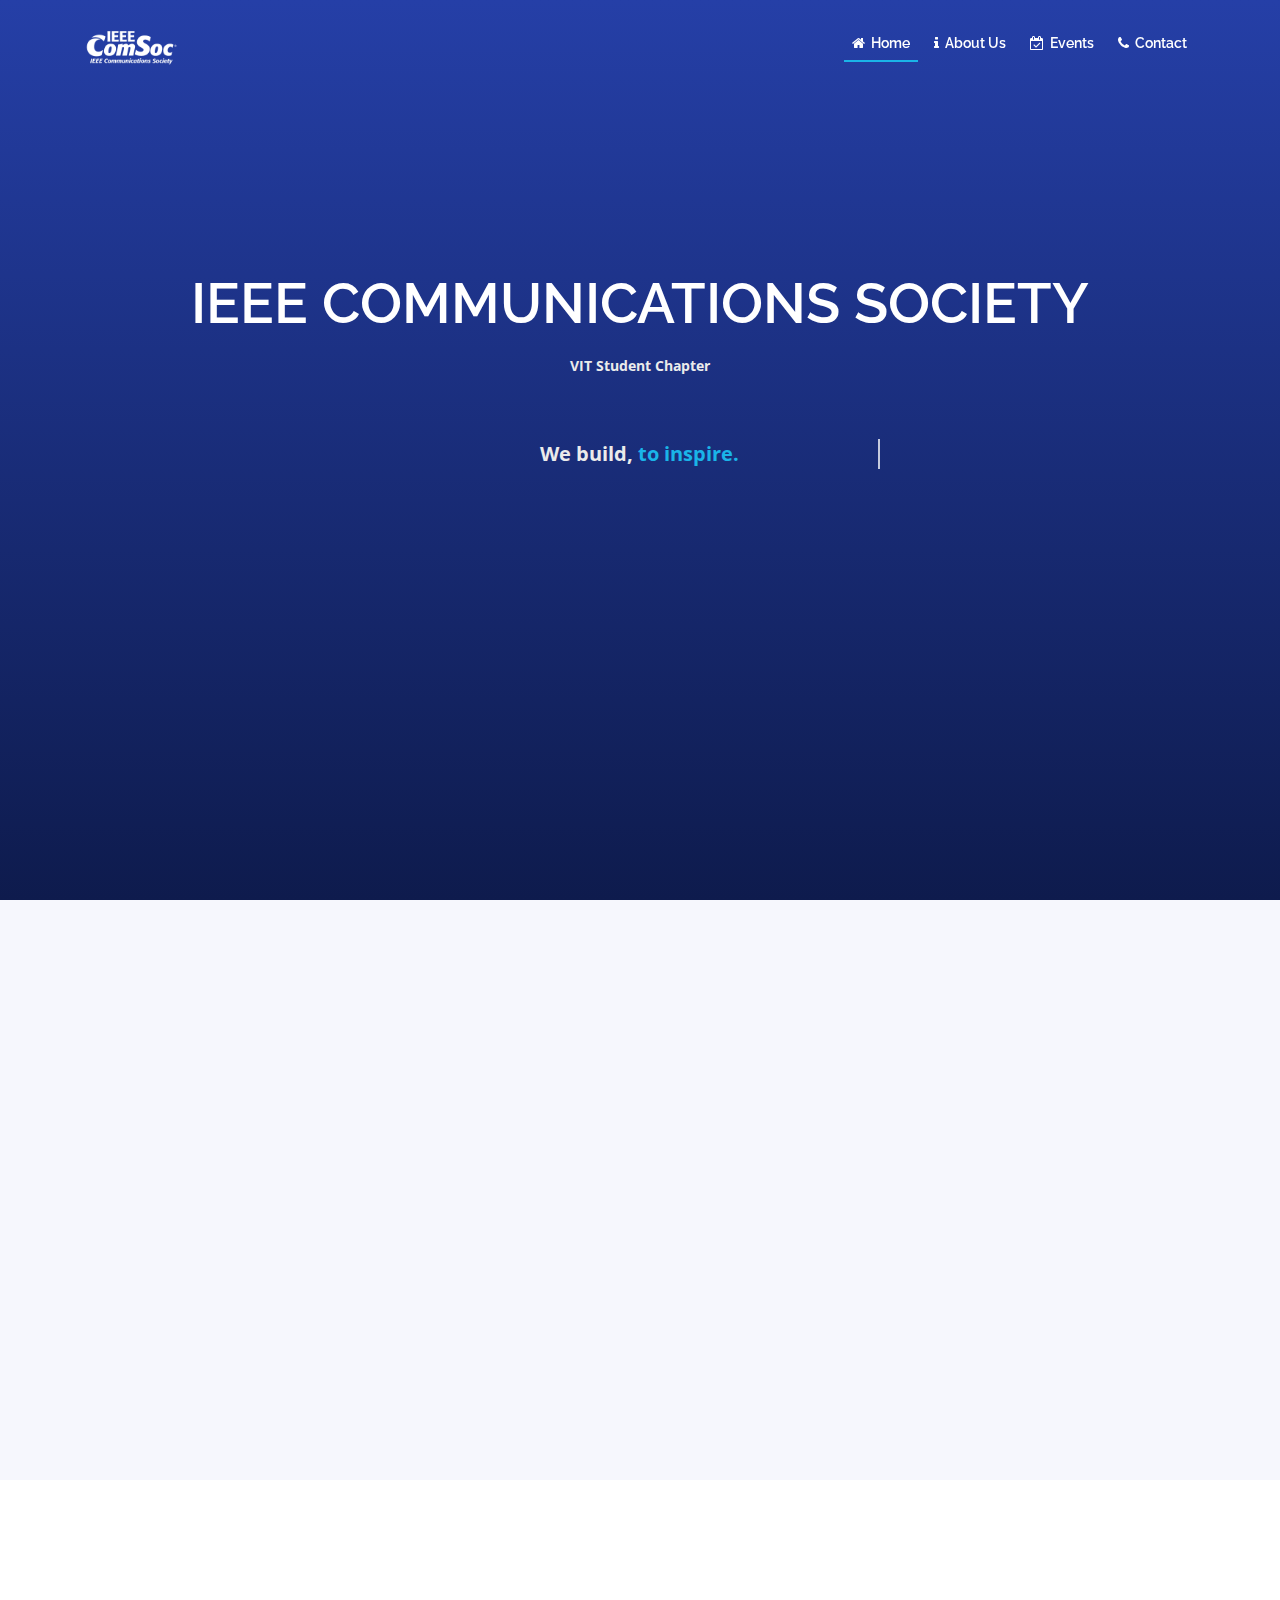
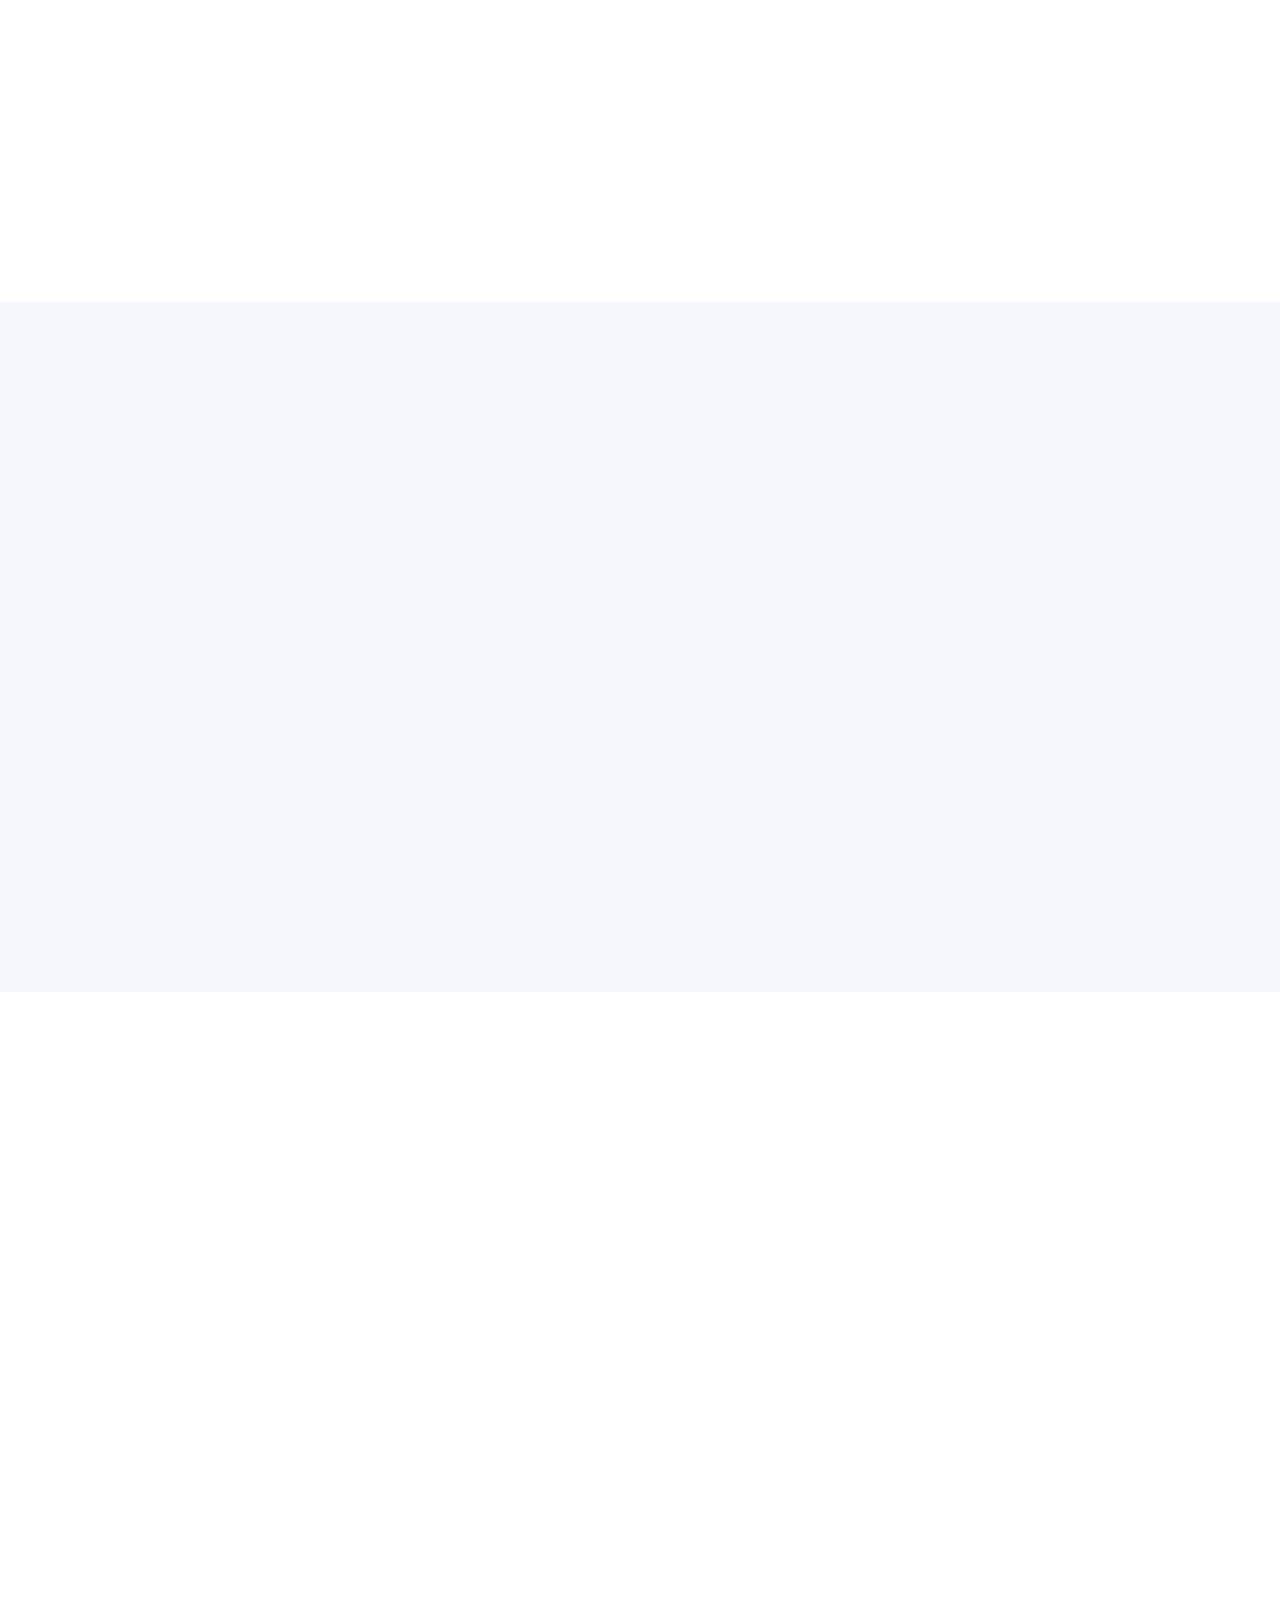
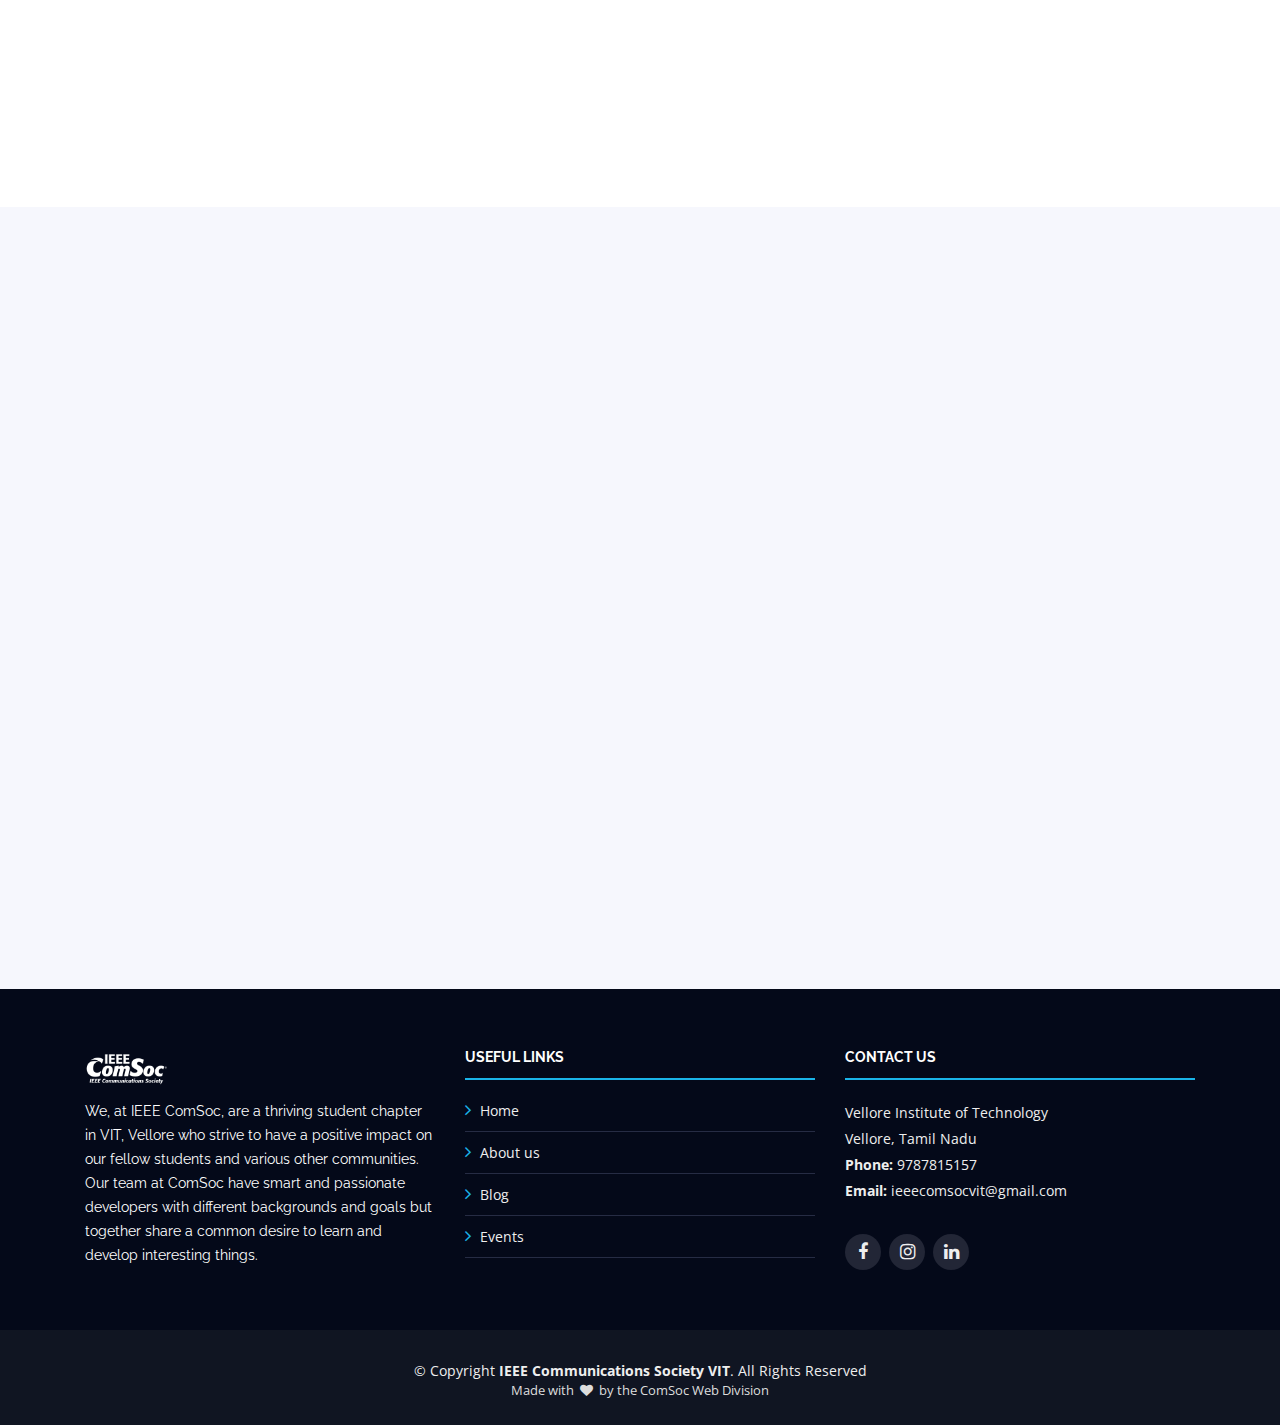
<file: index.html>
<!DOCTYPE html>
<html lang="en">

<head>
  <meta charset="utf-8">
  <meta content="width=device-width, initial-scale=1.0" name="viewport">

  <title>IEEE ComSoc | Student Chapter</title>
  <meta content="" name="descriptison">
  <meta content="" name="keywords">

  <!-- Favicons -->
  <link href="assets/img/favicon.png" rel="icon">
  <link href="assets/img/apple-touch-icon.png" rel="apple-touch-icon">

  <!-- Google Fonts -->
  <link href="https://fonts.googleapis.com/css?family=Open+Sans:300,300i,400,400i,700,700i|Raleway:300,400,500,700,800" rel="stylesheet">

  <!-- Vendor CSS Files -->
  <link href="assets/vendor/bootstrap/css/bootstrap.min.css" rel="stylesheet">
  <link href="assets/vendor/animate.css/animate.min.css" rel="stylesheet">
  <link href="assets/vendor/venobox/venobox.css" rel="stylesheet">
  <link href="assets/vendor/font-awesome/css/font-awesome.min.css" rel="stylesheet">
  <link href="assets/vendor/owl.carousel/assets/owl.carousel.min.css" rel="stylesheet">

  <!-- Template Main CSS File -->
  <link href="assets/css/style.css" rel="stylesheet">
  <link href="assets/css/index-style.css" rel="stylesheet">
  
</head>

<body>

  <!-- ======= Header ======= -->
  <header id="header">
    <div class="container">

      <div id="logo" class="pull-left">
        <!-- Uncomment below if you prefer to use a text logo -->
        <!-- <h1><a href="#intro">The<span>Event</span></a></h1>-->
        <a href="index.html" class="scrollto"><img class="logo-size" src="assets/img/logo.png" alt="" title="Comsoc"></a>
      </div>

      <nav id="nav-menu-container">
        <ul class="nav-menu">
          <li class="menu-active"><a href="index.html"><i class="fa fa-home"></i>&nbsp&nbspHome</a></li>
          <li><a href="about.html"><i class="fa fa-info"></i>&nbsp&nbspAbout Us</a></li>
          <li><a href="events.html"><i class="fa fa-calendar-check-o"></i>&nbsp&nbspEvents</a></li>
          <li style="cursor: pointer;"><a data-toggle="modal" data-target=".bs-example-modal-new"><i class="fa fa-phone"></i>&nbsp&nbspContact</a></li>
        </ul>
      </nav><!-- #nav-menu-container -->
    </div>
  </header>
  <!-- End Header -->

  <!-- ======= Welcome Section ======= -->
  <div class="area" >
      <ul class="circles">
          <li></li>
          <li></li>
          <li></li>
          <li></li>
          <li></li>
          <li></li>
          <li></li>
          <li></li>
          <li></li>
          <li></li>
      </ul>
  </div >
    
  <section id="intro">
    <div class="context intro-container">
        <center><h1 class="mb-4 pb-0">IEEE Communications Society</h1><br>
          <p style="font-size: 14px; margin-top: -30px;">VIT Student Chapter</p><br><br>
          <p class="line-1 anim-typewriter">We build, <span>to inspire.</span></p><br>
          <!-- <img id="scroll-gif" src="assets/img/scroll.gif"> -->
          </center>
    </div>
  </section>
  <!-- End Welcome Section -->


  <main id="main">
    <!-- ======= Intro Section ======= -->
      <section id="about" class="section-with-bg">
        <div class="container wow fadeInUp">
        <div class="row justify-content-center">
            <div class="col-lg-9">
                <div class="section-header">
                    <h2>IEEE COMSOC - VIT</h2>
                    <center><a href="about.html" class="about-btn scrollto" style="color: black;">Get to know us!</a></center>
                </div>
                <p style="text-align: justify;">IEEE Communications Society (IEEE ComSoc) members contribute new ideas and information to our collective knowledge, developing higher industry standards, and changing the way we all communicate, for the better. Society promotes technological innovation and fosters creation and sharing of information among the global technical community. The Society provides services to members for their technical and professional advancement and forums for technical exchanges among professionals in academia, industry, and public institutions.</p>
                <p style="text-align: justify;">To bring the world together in harmony through communications and networking technology research, application, education, and incubation of new ideas. Society members can participate in the development and implementation of standards in the communications field in areas such as network management and optical communications. Supporting the leadership career path of members and continuing education for communications professionals.</p>
            </div>
            <div class="row justify-content-around" style="margin-top: 10px;">
              <div class="col-sm-6"><center><img src="assets/img/comsoc logo.png" style="width: 10em; margin-bottom: 20px;"></cente></div>
              <div class="col-sm-6"><center><img src="assets/img/VIT black.png" style="width: 10em;"></center></div>
            </div>
        </div>
        </div>
      </section>
    <!-- End Intro Section -->


    <!-- ======= Section ======= -->
      <!-- <section id="schedule">
        <div class="container wow fadeInUp">
          <div class="row justify-content-center">
            <div class="col-lg-9">
              <div class="section-header">
                <center><img src="./assets/img/gifs/updates-gif.gif" style="height: 100px;"></center>
                  <h2>Updates</h2>
                  <p style="color: black">Coming Soon.</p>    
              </div>
            </div>
          </div>
        </div>
      </section> -->
    <!-- End Section -->
     

    <!--Blog segment-->  
      <section id="schedule">
        <div class="container wow fadeInUp">
          <div class="section-header">
            <center>
              <img src="./assets/img/gifs/readblog.gif" style="height: 100px;">
              <h2 style="color: #070d25;">BLOGS</h2>
              <p style="color: black">Check out the blogs published by IEEE Comsoc - VIT Student Chapter!</p>    
              <a href="https://medium.com/@ieeecomsocvit" target="blank" class="about-btn scrollto" style="color: black;">Check Blogs out</a>
            </center>    
          </div> 
        </div>  
      </section>          
    <!--End of Blog segment--> 

    <!-- ======= VITecon Section ======= -->
      <section id="about" class="section-with-bg">
        <div class="container wow fadeInUp">
          <div class="row justify-content-center">
            <div class="col-lg-6">
              <div class="section-header">
                <center>
                  <img src="./assets/img/gifs/works.gif" style="height: 100px;">
                  <h2>VITECON</h2>
                  <a href="" target="blank" class="about-btn scrollto" style="color: black;">Checkout Event</a>
                </center>
              </div>
              <center>
                <h3 style="text-align: center;">Our Flagship Event</h3>
                <img src="assets/img/con1.jpg" style="width: 175px; margin-bottom: 20px;">
                <img src="assets/img/con2.jpg" style="width: 175px;  margin-bottom: 20px;">
                <img src="assets/img/con3.jpg" style="width: 175px;  margin-bottom: 20px;">
              </center>
              <p style="text-align: justify;">The International Conference on Vision Towards Emerging Trends in Communication and Networking (ViTECoN-2020) is the premier forum for the presentation of new advances and research results in the fields of Electronics and Communication Engineering. The conference will bring together leading researchers, engineers and scientists in the domain of interest from around the world.</p>
            </div>
          </div>
        </div>
      </section>
    <!-- End VITecon Section -->


    <!-- ======= Events Section ======= -->
    <section id="schedule">
      <div class="container wow fadeInUp">
        <div class="section-header">
          <center>
            <img src="./assets/img/gifs/event-gif.gif" style="height: 100px;">
          </center>
            <h2 style="color: #070d25;">Our Events</h2>
            <p style="color: black">Events conducted by IEEE ComSoc</p>
        </div>

        <div class="align-items-center">
          <ul class="nav nav-tabs" role="tablist">
            <li class="nav-item">
              <a class="nav-link active" href="#day-1" role="tab" data-toggle="tab">GraVITas</a>
            </li>
            <li class="nav-item">
              <a class="nav-link" href="#day-2" role="tab" data-toggle="tab">Sessions</a>
            </li>
          </ul>
        </div>


        <div class="tab-content row justify-content-center">
          <!-- Gravitas -->
          <div role="tabpanel" class="col-lg-10 tab-pane fade show active" id="day-1">
            <div class="row justify-content-around">
  
              <div class="col-sm-5">
                <table> 
                  <tr>
                    <td style="padding: 10px;"><img src="assets/img/events/2019.jpg" style="width: 120px; height: 120px; border-radius: 5px;"></td>
                    <td style="padding: 10px;"><h6><strong>MATLAB Based Machine Learning</strong></h6>
                        Explore the concept of machine learning using MATLAB</td>
                  </tr>
                </table>
              </div>
    
              <div class="col-sm-5">
                <table> 
                  <tr>
                    <td style="padding: 10px;"><img src="assets/img/events/20199b.jpg" style="width: 120px; height: 120px; border-radius: 5px;"></td>
                    <td style="padding: 10px;"><h6><strong>Electronic Premier League</strong></h6>
                        An auction and invent themed hackathon</td>
                  </tr>
                </table>
              </div>
    
              <div class="col-sm-5">
                <table> 
                  <tr>
                    <td style="padding: 10px;"><img src="assets/img/events/2018.jpg" style="width: 120px; height: 120px; border-radius: 5px;"></td>
                    <td style="padding: 10px;"><h6><strong>Virtual Mouse</strong></h6>
                        The technicalities of image analysis simplified</td>
                  </tr>
                </table>
              </div>
    
              <div class="col-sm-5">
                <table> 
                  <tr>
                    <td style="padding: 10px;"><img src="assets/img/events/2018c.jpg" style="width: 120px; height: 120px; border-radius: 5px;"></td>
                    <td style="padding: 10px;"><h6><strong>Machine Learning Based Robotic Arm</strong></h6>
                        Program and build with ML</td>
                  </tr>
                </table>
              </div>
    
              <!-- <div class="col-sm-5">
                <table> 
                  <tr>
                    <td style="padding: 10px;"><img src="assets/img/events/2017.jpg" style="width: 120px; height: 120px; border-radius: 5px;"></td>
                    <td style="padding: 10px;"><h6><strong>Tech-o-Write</strong></h6>
                        Devise technical solutions to not so technical issues</td>
                  </tr>
                </table>
              </div> -->
            </div>
          </div>
          <!-- Gravitas -->

          <!-- Weekly -->
          <div role="tabpanel" class="col-lg-9  tab-pane fade" id="day-2">
            <div class="row justify-content-around">

              <div class="col-sm-5">
                <table> 
                  <tr>
                    <td style="padding: 10px;"><img src="assets/img/events/a.jpg" style="width: 120px; height: 120px; border-radius: 5px;"></td>
                    <td style="padding: 10px;"><h6><strong>Image Processing</strong></h6>
                        Detect objects in your images using Python</td>
                  </tr>
                </table>
              </div>
    
              <div class="col-sm-5">
                <table> 
                  <tr>
                    <td style="padding: 10px;"><img src="assets/img/events/b.jpg" style="width: 120px; height: 120px; border-radius: 5px;"></td>
                    <td style="padding: 10px;"><h6><strong>Evolution of cellular networks</strong></h6>
                        The education of cellular networks and their evolution</td>
                  </tr>
                </table>
              </div>
    
              <div class="col-sm-5">
                <table> 
                  <tr>
                    <td style="padding: 10px;"><img src="assets/img/events/c.jpg" style="width: 120px; height: 120px; border-radius: 5px;"></td>
                    <td style="padding: 10px;"><h6><strong>Wireless networks</strong></h6>
                        Revolutionising wireless networks</td>
                  </tr>
                </table>
              </div>
    
              <div class="col-sm-5">
                <table> 
                  <tr>
                    <td style="padding: 10px;"><img src="assets/img/events/d.jpg" style="width: 120px; height: 120px; border-radius: 5px;"></td>
                    <td style="padding: 10px;"><h6><strong>Web Development</strong></h6>
                        Building your own website with HTML, CSS and JS</td>
                  </tr>
                </table>
              </div>
    
              <div class="col-sm-5">
                <!-- <table> 
                  <tr>
                    <td style="padding: 10px;"><img src="assets/img/events/e.jpg" style="width: 120px; height: 120px; border-radius: 5px;"></td>
                    <td style="padding: 10px;"><h6><strong>Educating Young Minds Towards ECE</strong></h6>
                        Outreach mission to help pursue students pursue careers in ECE</td>
                  </tr>
                </table> -->
              </div>

            </div>
          </div>
          <!-- Weekly -->
        </div>
        <div>
          <center>
            <br>
            <a href="events.html" class="about-btn scrollto" style="color: black;">Read More</a>
          </center>      
        </div>
      </div>
    </section>
    <!-- End Schedule Section -->
 

    <!-- ======= Board Section ======= -->
    <section id="schedule" class="section-with-bg">
      <div class="container wow fadeInUp col-lg-9">
        <div class="section-header">
          <h2>The Board<br>2021 - 2022</h2>
        </div>
        
        <h6>Leadership is not about organisations, it's not about plans and not about strategies, it's about motivating and inspiring people to grow.
        Here is what the team that constantly provides support and motivation to IEEE ComSoc - VIT looks like:</h6><br>
        
        <div class="row justify-content-center">
          <div class="col-lg-12 col-md-12">
            <div class="speaker">
              <br>
              <center>
                <img src="assets/img/Thani sir.PNG" alt="Chairperson" class="img-fluid" style="height: 120px;"><br><br>
                <p><b>Dr. Thanikaiselvan V, </b>Faculty Coordinator</p>
              </center>
            </div>            
          </div>

          <div class="col-lg-4 col-md-6">
            <div class="speaker">
              <br>
              <center>
              <!-- <img src="assets/img/board/board1.PNG" alt="Chairperson" class="img-fluid" style="height: 120px;"><br><br> -->
              <!-- <a href="https://www.linkedin.com/in/gownolla-mahidhar-swaroop-2114a5156"><i id="in" class="fa fa-linkedin"></i></a> -->
              <!-- <p><b>Mahidhar, </b>Chairperson</p> -->
              </center>
            </div>            
          </div>

          <div class="col-lg-4 col-md-6">
            <div class="speaker">
              <br>
              <center>
                <!-- <img src="assets/img/board/board2.PNG" alt="Chairperson" class="img-fluid" style="height: 120px;"><br><br> -->
                <!-- <a href="www.linkedin.com/in/sai-yaswanth-35a9b0156"><i id="in" class="fa fa-linkedin"></i></a> -->
                <!-- <p><b>Yaswanth, </b>Vice Chairperson</p> -->
              </center>
            </div>            
          </div>

          <div class="col-lg-4 col-md-6">
            <div class="speaker">
              <br>
              <center>
                <!-- <img src="assets/img/board/board3.PNG" alt="Chairperson" class="img-fluid" style="height: 120px;"><br><br> -->
                <!-- <a href="https://www.linkedin.com/in/chalichamhanish"><i id="in" class="fa fa-linkedin"></i></a> -->
                <!-- <p><b>Hanish, </b>Secretary</p> -->
              </center>
            </div>            
          </div>

          <div class="col-lg-4 col-md-6">
            <div class="speaker">
              <br>
              <center>
                <!-- <img src="assets/img/board/board4.PNG" alt="Chairperson" class="img-fluid" style="height: 120px;"><br><br> -->
                <!-- <a href="https://www.linkedin.com/in/kotamreddy-srinath-reddy-a89631187"><i id="in" class="fa fa-linkedin"></i></a> -->
                <!-- <p><b>Srinath, </b>Co-Secretary</p> -->
              </center>
            </div>            
          </div>

          <div class="col-lg-4 col-md-6">
            <div class="speaker">
              <br>
              <center>
                <!-- <img src="assets/img/board/board5.PNG" alt="Chairperson" class="img-fluid" style="height: 120px;"><br><br> -->
                <!-- <a href="https://www.linkedin.com/in/anil-reddy-3b0985182"><i id="in" class="fa fa-linkedin"></i></a> -->
                <!-- <p><b>Anil, </b>Program Chair</p> -->
              </center>
            </div>            
          </div>

          <div class="col-lg-4 col-md-6">
            <div class="speaker">
              <br>
              <center>
              <!-- <img src="assets/img/board/board6.PNG" alt="Chairperson" class="img-fluid" style="height: 120px;"><br><br> -->
              <!-- <a href="http://www.linkedin.com/in/jangalasriramd7"><i id="in" class="fa fa-linkedin"></i></a> -->
              <!-- <p><b>Sriram, </b>Technical Chair</p> -->
              </center>
            </div>            
          </div>

          <div class="col-lg-4 col-md-6">
            <div class="speaker">
              <br>
              <center>
                <!-- <img src="assets/img/board/board10.png" alt="Chairperson" class="img-fluid" style="height: 120px;"><br><br> -->
                <!-- <a href="https://www.linkedin.com/in/sai-abhiram-godasi-698205191/"><i id="in" class="fa fa-linkedin"></i></a> -->
                <!-- <p><b>Abhiram, </b>Design Chair</p> -->
              </center>
            </div>            
          </div>

          <div class="col-lg-4 col-md-6">
            <div class="speaker">
              <br>
              <center>
                <!-- <img src="assets/img/board/board7.PNG" alt="Chairperson" class="img-fluid" style="height: 120px;"><br><br> -->
                <!-- <a href="https://www.linkedin.com/in/manojkumar-pentela-878358179"><i id="in" class="fa fa-linkedin"></i></a> -->
                <!-- <p><b>Manoj, </b>Documentation Chair</p> -->
              </center>
            </div>            
          </div>

          <div class="col-lg-4 col-md-6">
            <div class="speaker">
              <br>
              <center>
                <!-- <img src="assets/img/board/board8.PNG" alt="Chairperson" class="img-fluid" style="height: 120px;"><br><br> -->
                <!-- <a href="https://www.linkedin.com/in/rithvik-jonna-a0a386179"><i id="in" class="fa fa-linkedin"></i></a> -->
                <!-- <p><b>Ritwik, </b>Finance Chair</p> -->
              </center>
            </div>            
          </div>

          <div class="col-lg-4 col-md-6">
            <div class="speaker">
              <br>
              <center>
              <!-- <img src="assets/img/board/board9.PNG" alt="Chairperson" class="img-fluid" style="height: 120px;"><br><br> -->
              <!-- <a href="https://www.linkedin.com/in/raghavagarwal1105"><i id="in" class="fa fa-linkedin"></i></a> -->
              <!-- <p><b>Raghav, </b>Publicity Chair</p> -->
              </center>
            </div>            
          </div>
        </div>
      </div>
    </section>
    <!-- End board Section -->       
      
      
    <!-- Modal Content: begins -->
    <div class="modal fade bs-example-modal-new" tabindex="-1" role="dialog" aria-labelledby="myLargeModalLabel" aria-hidden="true">
      <div class="modal-dialog">
        <div class="modal-content">
          <div class="modal-header">
            <h4 class="modal-title" style="float: left;">Contact Us</h4>
            <button type="button" class="close" data-dismiss="modal" aria-label="Close">&times;</button>  
          </div>
          <div class="modal-body">
            <div class="body-message">
              <div class="footer-contact">
                <p>
                  <strong>Address:</strong>
                  Vellore Institute of Technology, Vellore, Tamil Nadu <br>
                  <strong>Phone:</strong> 9787815157<br>
                  <strong>Email:</strong> ieeecomsocvit@gmail.com<br>
                </p>

                <div class="social-links" style="text-align: center;">
                  <a href="https://www.facebook.com/IEEE.ComSoc.VIT" target="blank" style="background-color:black; padding: 10px 15px; border-radius: 50%;" class="facebook"><i class="fa fa-facebook"></i></a>
                  <a href="https://www.instagram.com/vit_ieeecomsoc/?hl=en" target="blank" style="background-color:black; padding: 10px 13px; border-radius: 50%;" class="instagram"><i class="fa fa-instagram"></i></a>
                  <a href="https://www.linkedin.com/company/ieeecomsocvit" target="blank" style="background-color:black; padding: 10px 12px; border-radius: 50%;"class="linkedin"><i class="fa fa-linkedin"></i></a>
                </div>
   
              </div>
            </div>
          </div>    
        </div>
      </div>
    </div>
    <!-- Modal Content: ends -->

  </main><!-- End #main -->

  <!-- ======= Footer ======= -->
  <footer id="footer">
    <div class="footer-top">
      <div class="container">
        <div class="row">

          <div class="col-lg-4 col-md-6 footer-info align-items-center">
            <img src="assets/img/logo.png" alt="comsoc">
            <p>We, at IEEE ComSoc, are a thriving student chapter in VIT, Vellore who strive to have a positive impact on our fellow students and various other communities. Our team at ComSoc have smart and passionate developers with different backgrounds and goals but together share a common desire to learn and develop interesting things.</p>
          </div>

          <div class="col-lg-4 col-md-6 footer-links">
            <h4>Useful Links</h4>
            <ul>
              <li><i class="fa fa-angle-right"></i> <a href="index.html">Home</a></li>
              <li><i class="fa fa-angle-right"></i> <a href="about.html">About us</a></li>
              <li><i class="fa fa-angle-right"></i> <a href="https://medium.com/@ieeecomsocvit" target="blank">Blog</a></li>
              <li><i class="fa fa-angle-right"></i> <a href="events.html">Events</a></li>
              <!-- <li><i class="fa fa-angle-right"></i> <a href="http://www.vitecon.in/" target="blank">VITECON 2020</a></li> -->
            </ul>
          </div>

          <div class="col-lg-4 col-md-6 footer-contact">
            <h4>Contact Us</h4>
            <p>
              Vellore Institute of Technology <br>
              Vellore, Tamil Nadu <br>
              <strong>Phone:</strong> 9787815157<br>
              <strong>Email:</strong> ieeecomsocvit@gmail.com<br>
            </p>

            <div class="social-links">
              <a href="https://www.facebook.com/IEEE.ComSoc.VIT" target="blank" class="facebook"><i class="fa fa-facebook"></i></a>
              <a href="https://www.instagram.com/vit_ieeecomsoc/?hl=en" target="blank" class="instagram"><i class="fa fa-instagram"></i></a>
              <a href="https://www.linkedin.com/company/ieeecomsocvit" target="blank" class="linkedin"><i class="fa fa-linkedin"></i></a>
            </div>

          </div>
        </div>
      </div>
    </div>

    <div class="container">
      <div class="copyright">
        &copy; Copyright <strong>IEEE Communications Society VIT</strong>. All Rights Reserved
      </div>
      <div class="credits">
        Made with &nbsp<i class="fa fa-heart"></i> &nbspby the ComSoc Web Division
      </div>
    </div>
  </footer>
  <!-- End  Footer -->

  <a href="#" class="back-to-top"><i class="fa fa-angle-up"></i></a>

  <!-- Vendor JS Files -->
  <script src="assets/vendor/jquery/jquery.min.js"></script>
  <script src="assets/vendor/bootstrap/js/bootstrap.bundle.min.js"></script>
  <script src="assets/vendor/jquery.easing/jquery.easing.min.js"></script>
  <script src="assets/vendor/php-email-form/validate.js"></script>
  <script src="assets/vendor/wow/wow.min.js"></script>
  <script src="assets/vendor/venobox/venobox.min.js"></script>
  <script src="assets/vendor/owl.carousel/owl.carousel.min.js"></script>
  <script src="assets/vendor/superfish/superfish.min.js"></script>
  <script src="assets/vendor/hoverIntent/hoverIntent.js"></script>

  <!-- Template Main JS File -->
  <script src="assets/js/main.js"></script>

</body>
</html>
</file>
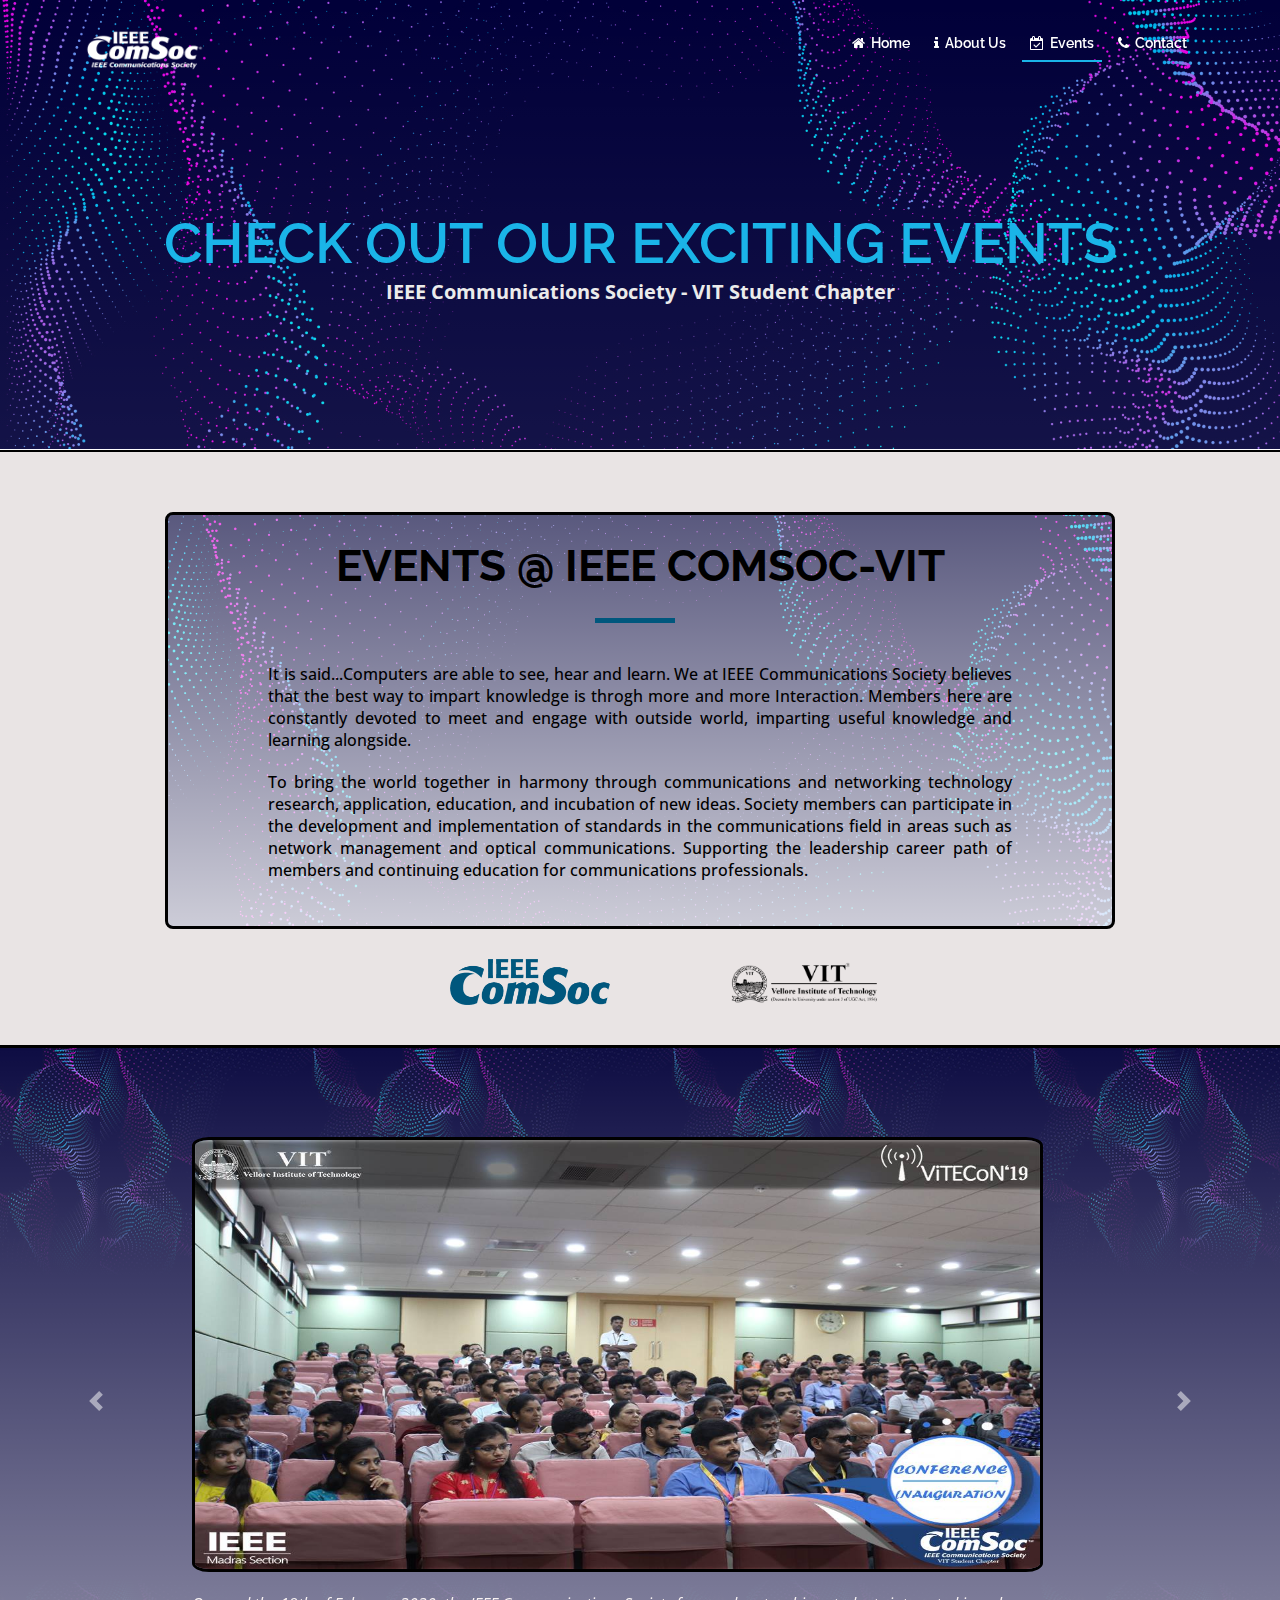
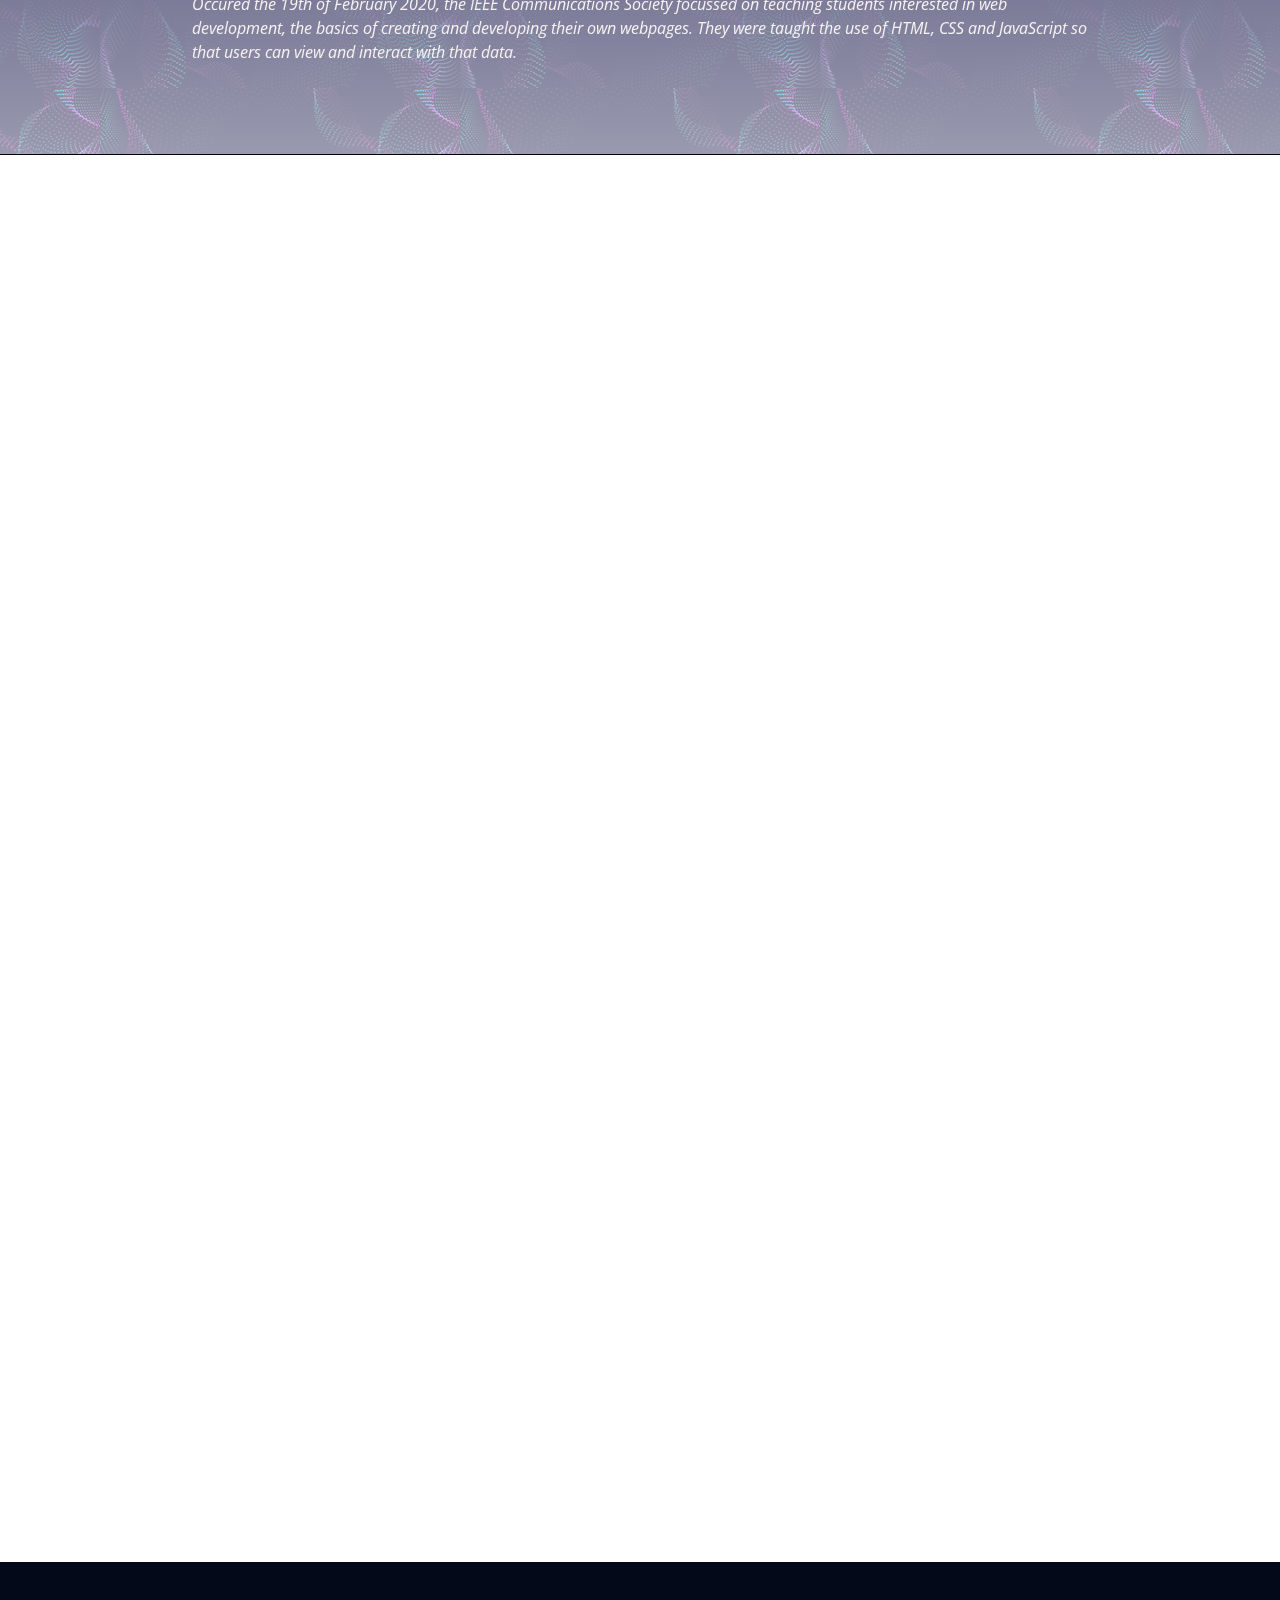
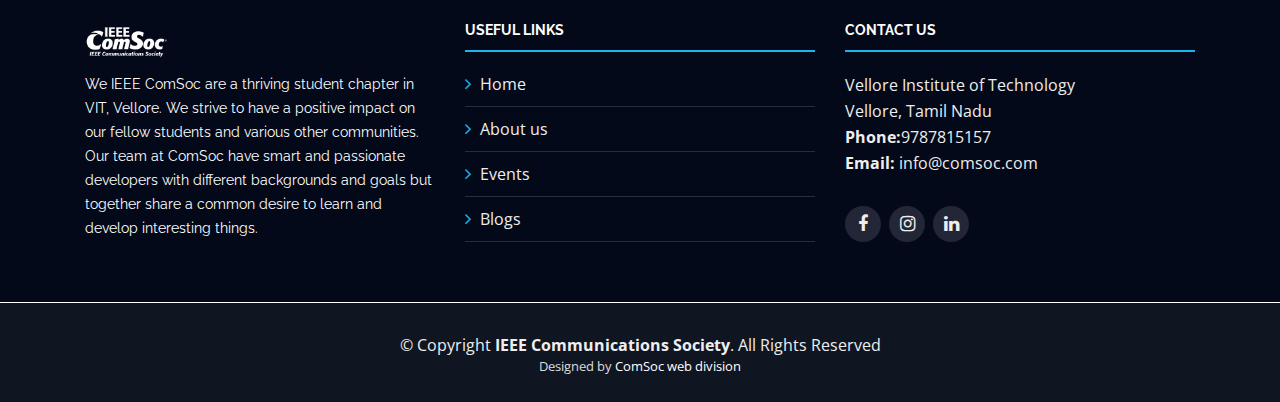
<file: events.html>
<!DOCTYPE html>
<html lang="en">

<head>
  <meta charset="utf-8">
  <meta name="viewport" content="width=device-width, initial-scale=1.0">

  <title>IEEE ComSoc</title>
  <meta content="" name="descriptison">
  <meta content="" name="keywords">

  <!-- Favicons -->
  <link href="assets/img/favicon.png" rel="icon">

  <!-- Google Fonts -->
  <link href="https://fonts.googleapis.com/css?family=Open+Sans:300,300i,400,400i,700,700i|Raleway:300,400,500,700,800" rel="stylesheet">

  <!-- Vendor CSS Files -->
  <link href="assets/vendor/bootstrap/css/bootstrap.min.css" rel="stylesheet"><!--main bootstrap cdn file, navbar nd grid support-->
  <!--<link href="assets/vendor/animate.css/animate.min.css" rel="stylesheet">
  <link href="assets/vendor/venobox/venobox.css" rel="stylesheet">-->
  <link href="assets/vendor/font-awesome/css/font-awesome.min.css" rel="stylesheet"><!--social icons and navbar icons-->
  <!--<link href="assets/vendor/owl.carousel/assestslin/owl.carousel.min.css" rel="stylesheet">--><!--for slider animation-->

  <!-- Template Main CSS File-->
  <link href="assestslin/css/style.css" rel="stylesheet"><!--header footer and navbar,, bootstrap-->
  <link href="assestslin/css/index-style.css" rel="stylesheet"><!--bg and other stuff, bootstrap-->
  
</head>

<body>

  <!-- ======= Header,,,navbar and brand logo ======= -->
  <header id="header">    <!-- ======= Header,,,navbar and brand logo ======= --><!--assestslin/css/style.css-->
    <div class="container">

      <div id="logo" class="pull-left"><!--pull left class for nav bar elements and logo to be together,,,logo to become kind of inline-->
        <!-- Uncomment below if you prefer to use a text logo -->
        <!-- <h1><a href="#intro">The<span>Event</span></a></h1>-->
        <a href="index.html" class="scrollto"><img class="logo-size" src="assets/img/logo.png" alt="" title="Comsoc"></a>
        <!--rev roll of scrollto and logo-size class-->
      </div>

      <nav id="nav-menu-container"><!--push navbar to right-->
        <ul class="nav-menu"><!--horizontaL navbar-->
          <li><a href="index.html"><i class="fa fa-home"></i>&nbsp&nbspHome</a></li>
          <li><a href="about.html"><i class="fa fa-info"></i>&nbsp&nbspAbout Us</a></li>
          <li class="menu-active"><a href="events.html"><i class="fa fa-calendar-check-o"></i>&nbsp&nbspEvents</a></li>
          <!-- <li><a href="blog-page.html"><i class="fa fa-book"></i>&nbsp&nbspBlog</a></li> -->
          <li style="cursor: pointer;"><a data-toggle="modal" data-target=".bs-example-modal-new"><i class="fa fa-phone"></i>&nbsp&nbspContact</a></li>
          <!--style is explicit for contact as there is no href-->
        </ul>
      </nav><!-- #nav-menu-container -->
    </div>
  </header>
  <!-- End Header -->

  <!-- ======= Intro Section ======= -->
  <section id="intro"><!--assestslin/css/index-style.css--> <!--background comes from here-->
    <div class="intro-container wow fadeIn"><!--to put container in center-->
      <h1 class="mb-0 pb-0"><br><span>Check out our exciting events</span></h1>
      <p class="mb-4 pb-0">IEEE Communications Society - VIT Student Chapter</p>
      <!--<a href="about.html" class="about-btn scrollto">Get to know us!</a>-->
    </div>
  </section>
  <!-- End Intro Section -->

  <!--intro info/ about SECTION-->
  <section id="about" class="section-with-bg wow fadeInUp"><!-- rev clasees why-->
    <div class="container"><!--box sizing-->
      <div class="row justify-content-center"><!--box position-->
        <div class="col-lg-10 event-intro">
          <div class="section-header"><!--heading nad underline design-->
            <h2>EVENTS <b>@</b> IEEE COMSOC-VIT</h2>
          </div>
          <p style="text-align: justify;">It is said...Computers are able to see, hear and learn. We at IEEE Communications Society believes that the best way to impart knowledge is throgh more and more Interaction. Members here are constantly devoted to meet and engage with outside world, imparting useful knowledge and learning alongside.</p>
          <p style="text-align: justify;">To bring the world together in harmony through communications and networking technology research, application, education, and incubation of new ideas. Society members can participate in the development and implementation of standards in the communications field in areas such as network management and optical communications. Supporting the leadership career path of members and continuing education for communications professionals.</p>
        </div>
        <div class="row justify-content-center" style="margin-top: 10px;">
          <div class="col-lg-4"><center><img src="assets/img/comsoc logo.png" style="width: 10em; margin: 20px 0px 0px 0px;"></cente></div>
          <div class="col-sm-4"><center></cente></div>
          <div class="col-sm-4"><center><img src="assets/img/VIT black.png" style="width: 10em; margin: 20px 0px 0px 0px;"></center></div>
        </div>
      </div>
    </div>
  </section>
  <!--intro info/about section-->

  <!-- sliders-->
  <section class="colored-section" id="testimonials"><!--colored-section class-->
  
    <div id="testimonial-carousel" class="carousel slide" data-ride="false"><!--all inbuilt bootstrap// for slider fucndtion, icon,animation etc/// data ride for animation in-->
      <div class="carousel-inner"><!--rev this class-->
        <div class="carousel-item container-fluid"><!--1.:slider,,,2.:initial loading image,,,3.:image size-->
          <!--h2 and img classes checked,,in css file-->
          <!--<h2 class="testimonial-text">Matlab Based Machine Learning</h2>-->
          <img class="testimonial-image" src="assets/img/events/2019.jpg" alt="">
          <em>Matlab Based Machine Learning:This session focuses on current trend in technology and work on projects we would like to conduct a 
            session on Machine Learning using MATLAB
          </em>
        </div>
        
        <div class="carousel-item container-fluid"><!--1.:slider,,,2.:initial loading image,,,3.:image size-->
          <!--h2 and img classes checked,,in css file-->
          <img class="testimonial-image" src="assets/img/events/20199b.jpg" alt="">
          <em>Electronic Primier league was a grand success, which witnessed participation from over 40 people.
             The judges appreciated the quality of the projects that came out of the event, & that too in such a short span of time.
              The judges urged the participants to improve their skills in building projects.
               As Gravitas’19comes to an end, we want to sincerely thank all the participants who turned out for events,
             and we hope that you learned something from these sessions 
          </em>
        </div>
        
        <div class="carousel-item container-fluid"><!--1.:slider,,,2.:initial loading image,,,3.:image size-->
          <!--h2 and img classes checked,,in css file-->
          <img class="testimonial-image" src="assets/img/events/d.jpg" alt="">
          <em>Occured the 19th of February 2020, the IEEE Communications Society focussed on teaching students interested in web development, the basics of 
            creating 
            and developing their own webpages. They were taught the use of HTML, CSS and JavaScript so that users can view and interact with that
             data.</em>
        </div>
  
        <div class="carousel-item container-fluid"><!--1.:slider,,,2.:initial loading image,,,3.:image size-->
          <!--h2 and img classes checked,,in css file-->
          <img class="testimonial-image" src="assets/img/events/2018.jpg" alt="">
          <em style="text-align: justify;">Virtual Mouse:After a successful year, we at IEEE Communications Society are back to 
            what we do best. The Virtual Mouse Workshop, which happened as part of Gravitas ’18, was a phenomenal success. The workshop witnessed 
            participation from 60 enthusiastic students, who were buzzing with the keenness to learn the nuances of image processing & CNNs! The 
            workshop started with an introductory session about rudimentary image processing & moved on to the technicalities of image analysis. The 
          </em>
        </div>

        <div class="carousel-item container-fluid"><!--1.:slider,,,2.:initial loading image,,,3.:image size-->
          <!--h2 and img classes checked,,in css file-->
          <img class="testimonial-image" src="assets/img/con3.jpg" alt="">
          <em>Occured the 19th of February 2020, the IEEE Communications Society focussed on teaching students interested in web development, the basics of 
            creating 
            and developing their own webpages. They were taught the use of HTML, CSS and JavaScript so that users can view and interact with that
             data.</em>
        </div>

        <div class="carousel-item active container-fluid"><!--1.:slider,,,2.:initial loading image,,,3.:image size-->
          <!--h2 and img classes checked,,in css file-->
          <img class="testimonial-image" src="assets/img/con2.jpg" alt="">
          <em>Occured the 19th of February 2020, the IEEE Communications Society focussed on teaching students interested in web development, the basics of 
            creating 
            and developing their own webpages. They were taught the use of HTML, CSS and JavaScript so that users can view and interact with that
             data.</em>
        </div>

        <div class="carousel-item container-fluid"><!--1.:slider,,,2.:initial loading image,,,3.:image size-->
          <!--h2 and img classes checked,,in css file-->
          <img class="testimonial-image" src="assets/img/con1.jpg" alt="">
          <em>Occured the 19th of February 2020, the IEEE Communications Society focussed on teaching students interested in web development, the basics of 
            creating 
            and developing their own webpages. They were taught the use of HTML, CSS and JavaScript so that users can view and interact with that
             data.</em>
        </div>
        
      </div>
      <a class="carousel-control-prev" href="#testimonial-carousel" role="button" data-slide="prev">
        <span class="carousel-control-prev-icon"></span>
      </a>
      <a class="carousel-control-next" href="#testimonial-carousel" role="button" data-slide="next">
        <span class="carousel-control-next-icon"></span>
      </a>
    </div>
  </section>
  <!--end of sliders-->

  <!--Acheivements and more-->
  <!-- ======= Hotels Section ======= -->
  <div id="weeklyevents">
    <section id="hotels" class="section-with-bg wow fadeInUp">
      <div class="container">
        <div class="section-header">
          <h2>OUR EVENTS GALLERY</h2>
          <p>Event info and gallery</p>
        </div>
  
        <div class="row">
  
          <div class="col-lg-4 col-md-6">
            <div class="hotel">
              <div class="hotel-img">
                <img src="assets/img/events/a.jpg" alt="Hotel 1" class="img-fluid">
              </div>
              <h3>Image processing</h3>
              <p>This session focuses on developing code with the help of python from scratch for basic image processing operations such as object detection, object tracking and fruit quality detection</p>
            </div>
          </div>
  
          <div class="col-lg-4 col-md-6">
            <div class="hotel">
              <div class="hotel-img">
                <img src="assets/img/events/b.jpg" alt="Hotel 1" class="img-fluid">
              </div>
              <h3>Evolution of cellular networks</h3>
              <p>IEEE Communication Society focuses on the education on cellular networks and their growth from 1G to 5G. And how various frequency bands are allotted by different service providers. The disadvantages of 5G and JIO fiber, and how to build cell towers and what is the future of cellular network</p>
            </div>
          </div>
  
          <div class="col-lg-4 col-md-6">
            <div class="hotel">
              <div class="hotel-img">
                <img src="assets/img/events/c.jpg" alt="Hotel 1" class="img-fluid">
              </div>
              <h3>Wireless networks</h3>
              <p>The session focuses on how the wireless networks evolved and how they got revolutionised. What is the importance of it in current technological applications.</p>
            </div>
          </div>
  
          <div class="col-lg-4 col-md-6">
            <div class="hotel">
              <div class="hotel-img">
                <img src="assets/img/events/d.jpg" alt="Hotel 1" class="img-fluid">
              </div>
              <h3>Web Development</h3>
              <p>On the 19th of February 2020, the IEEE Communications Society focussed on teaching students interested in web development, the basics of creating and developing their own webpages. They were taught the use of HTML, CSS and JavaScript so that users can view and interact with that data.</p>
            </div>
          </div>
  
          <div class="col-lg-4 col-md-6">
            <div class="hotel">
              <div class="hotel-img">
                <img src="assets/img/events/e.jpg" alt="Hotel 1" class="img-fluid">
              </div>
              <h3>EDUCATING YOUNG MINDS TOWARDS</h3>
              <p>IEEE Communication Society aims to bring the best of our chapter members to ensure the Young Minds to pursue their career in the field of Electronics and Communication by collaborating with VIT LEO Club</p>
            </div>
          </div>
  
          <div class="col-lg-4 col-md-6">
            <div class="hotel">
              <div class="hotel-img">
                <img src="assets/img/events/2019.jpg" alt="Hotel 1" class="img-fluid">
              </div>
              <h3>Machine Learning using MATLAB</h3>
              <p>This session focuses on current trend in technology and work on projects we would like to conduct a session on Machine Learning using MATLAB</p>
            </div>
          </div>
  
        </div>
      </div>
  
    </section>
  <!-- End Hotels Section -->
  </div>
  <!--end of achievements n all-->

  <main id="main">
    <!-- Modal Content: begins -->
    <div class="modal fade bs-example-modal-new" tabindex="-1" role="dialog" aria-labelledby="myLargeModalLabel" aria-hidden="true">
      <div class="modal-dialog">
        <div class="modal-content">
          <div class="modal-header">
            <h4 class="modal-title" style="float: left;">Contact Us</h4>
            <button type="button" class="close" data-dismiss="modal" aria-label="Close">&times;</button>  
          </div>
          <div class="modal-body">
            <div class="body-message">
              <div class="footer-contact">
                <p>
                  <strong>Address:</strong>
                  Vellore Institute of Technology, Vellore, Tamil Nadu <br>
                  <strong>Phone:</strong> 9123456780 <br>
                  <strong>Email:</strong> info@comsoc.com<br>
                </p>

                <div class="social-links" style="text-align: center;">
                  <a href="https://www.facebook.com/IEEE.ComSoc.VIT" target="blank" style="background-color:black; padding: 10px 15px; border-radius: 50%;" class="facebook"><i class="fa fa-facebook"></i></a>
                  <a href="https://www.instagram.com/vit_ieeecomsoc/?hl=en" target="blank" style="background-color:black; padding: 10px 13px; border-radius: 50%;" class="instagram"><i class="fa fa-instagram"></i></a>
                  <a href="https://www.linkedin.com/company/ieeecomsocvit" target="blank" style="background-color:black; padding: 10px 12px; border-radius: 50%;"class="linkedin"><i class="fa fa-linkedin"></i></a>
                </div>

              </div>
            </div>
          </div>    
        </div>
      </div>
    </div>
  <!-- Modal Content: ends -->
  </main>
  <!-- End #main -->

  <!-- ======= Footer ======= -->
  <footer id="footer">
    <div class="footer-top"><!--upper portion of footer-->
      <div class="container"><!--margin from corner-->
        <div class="row"><!-- dividing in 3 columns-->

          <div class="col-lg-4 col-md-6 footer-info  align-items-start"><!--footer-info: for logo size--><!-- not meaning,, but role of align item class here in particular-->
            <img src="assets/img/logo.png" alt="comsoc">
            <p>We IEEE ComSoc are a thriving student chapter in VIT, Vellore. We strive to have a positive impact on our fellow students and various other communities. Our team at ComSoc have smart and passionate developers with different backgrounds and goals but together share a common desire to learn and develop interesting things.</p>
          </div>

          <div class="col-lg-4 col-md-6 footer-links"><!--footer links:: for links proper position-->
            <h4>Useful Links</h4>
            <ul>
              <li><i class="fa fa-angle-right"></i> <a href="#">Home</a></li>
              <li><i class="fa fa-angle-right"></i> <a href="#">About us</a></li>
              <!-- <li><i class="fa fa-angle-right"></i> <a href="#">Team</a></li> -->
              <li><i class="fa fa-angle-right"></i> <a href="#">Events</a></li>
              <li><i class="fa fa-angle-right"></i> <a href="#">Blogs</a></li>
            </ul>
          </div>

          <div class="col-lg-4 col-md-6 footer-contact">
            <h4>Contact Us</h4>
            <p>
              Vellore Institute of Technology <br>
              Vellore, Tamil Nadu <br>
              <strong>Phone:</strong>9787815157<br>
              <strong>Email:</strong> info@comsoc.com<br>
            </p>

            <div class="social-links">
              <a href="https://www.facebook.com/IEEE.ComSoc.VIT" target="blank" class="facebook"><i class="fa fa-facebook"></i></a>
              <a href="https://www.instagram.com/vit_ieeecomsoc/?hl=en" target="blank" class="instagram"><i class="fa fa-instagram"></i></a>
              <a href="https://www.linkedin.com/company/ieeecomsocvit" target="blank" class="linkedin"><i class="fa fa-linkedin"></i></a>
            </div>
            
          </div>
        </div>
      </div>
    </div>

    <div class="container">
      <div class="copyright">
        &copy; Copyright <strong>IEEE Communications Society</strong>. All Rights Reserved
      </div>
      <div class="credits">
        Designed by <a href="#">ComSoc web division</a>
      </div>
    </div>
  </footer><!-- End  Footer -->

  <a href="#" class="back-to-top"><i class="fa fa-angle-up"></i></a>

  <!-- Vendor JS Files -->
  <script src="assets/vendor/jquery/jquery.min.js"></script><!--for main heading text-->
  <script src="assets/vendor/bootstrap/js/bootstrap.bundle.min.js"></script><!--rev-->
  <script src="assets/vendor/php-email-form/validate.js"></script><!-- not req//rev-->
  <script src="assets/vendor/wow/wow.min.js"></script><!--for main heading text-->
  <script src="assets/vendor/venobox/venobox.min.js"></script><!--nav bar underline animation-->
  <script src="assets/vendor/owl.carousel/owl.carousel.min.js"></script><!--slider animation/ rev-->
  <script src="assets/vendor/superfish/superfish.min.js"></script><!--nav menu for small viewport-->
  <script src="assets/vendor/hoverIntent/hoverIntent.js"></script><!--rev-->

  <!-- Template Main JS File -->
  <script src="assets/js/main.js"></script><!--main menu and nav menu-->

</body>

</html>
</file>
<file: assets/vendor/venobox/venobox.css>
/* ------ venobox.css --------*/
.vbox-overlay *, .vbox-overlay *:before, .vbox-overlay *:after{
    -webkit-backface-visibility: hidden;
    -webkit-box-sizing:border-box;
    -moz-box-sizing:border-box;
    box-sizing:border-box;
}
.vbox-overlay * { 
    -webkit-backface-visibility: visible;
    backface-visibility: visible;
}
.vbox-overlay{
    display: -webkit-flex;
    display: flex;
    -webkit-flex-direction: column;
    flex-direction: column;
    -webkit-justify-content: center;
    justify-content: center;
    -webkit-align-items: center;
    align-items: center;
    position: fixed;
    left: 0;
    top: 0;
    bottom: 0;
    right: 0;
    z-index: 999999;
}

/* ----- navigation ----- */
.vbox-title{
    width: 100%;
    height: 40px;
    float: left;
    text-align: center;
    line-height: 28px;
    font-size: 12px;
    padding: 6px 50px;
    overflow: hidden;
    position: fixed;
    display: none;
    left: 0;
    z-index: 89;
}
.vbox-close{
    cursor: pointer;
    position: fixed;
    top: -1px;
    right: 0;
    width: 50px;
    height: 40px;
    padding: 6px;
    display: block;
    background-position:10px center;
    overflow: hidden;
    font-size: 24px;
    line-height: 1;
    text-align: center;
    z-index: 99;
}
.vbox-left{
    cursor: pointer;
    position: fixed;
    left: 0;
    height: 40px;
    overflow: hidden;
    line-height: 28px;
    font-size: 12px;
    z-index: 99;
    display: flex;
    align-items:center;
}
.vbox-num{
    display: inline-block;
    margin: 6px 0 6px 15px;
}
/* ----- Social share ----- */
.vbox-share{
    line-height: 28px;
    font-size: 12px;
    overflow: hidden;
    position: fixed;
    left: 0;
    z-index: 98;
    display: flex;
    align-items:center;
    justify-content: center;
    width: 100%;
    text-align: center;
}
.vbox-share svg{
    max-height: 28px;
    width: 28px;
    z-index: 10;
    margin-left: 12px;
    margin-top: 6px;
    margin-bottom: 6px;
    vertical-align: middle;
}


/* ----- navigation ARROWS ----- */
.vbox-next, .vbox-prev{
    position: fixed;
    top: 50%;
    margin-top: -15px;
    overflow: hidden;
    cursor: pointer;
    display: block;
    width: 45px;
    height: 45px;
    z-index: 99;
}
.vbox-next span, .vbox-prev span{
    position: relative;
    width: 20px;
    height: 20px;
    border: 2px solid transparent;
    border-top-color: #B6B6B6;
    border-right-color: #B6B6B6;
    text-indent: -100px;
    position: absolute;
    top: 8px;
    display: block;
}
.vbox-prev{
    left: 15px;
}
.vbox-next{
    right: 15px;
}
.vbox-prev span{
    left: 10px;
    -ms-transform: rotate(-135deg);
    -webkit-transform: rotate(-135deg);
    transform: rotate(-135deg);
}
.vbox-next span{
    -ms-transform: rotate(45deg);
    -webkit-transform: rotate(45deg);
    transform: rotate(45deg);
    right: 10px;
}
/* ------- inline window ------ */
.vbox-inline{
    width: 420px;
    height: 315px;
    height: 70vh;
    padding: 10px;
    background: #fff;
    margin: 0 auto;
    overflow: auto;
    text-align: left;
}
/* ------- Video & iFrames window ------ */
.venoframe{
    max-width: 100%;
    width: 100%;
    border: none;
    width: 100%;
    height: 260px;
    height: 70vh;
}
.venoframe.vbvid{
    height: 260px;
}
@media (min-width: 768px) {
    .venoframe, .vbox-inline{
        width: 90%;
        height: 360px;
        height: 70vh;
    }
    .venoframe.vbvid{
        width: 640px;
        height: 360px;
    }
}
@media (min-width: 992px) {
    .venoframe, .vbox-inline{
        max-width: 1200px;
        width: 80%;
        height: 540px;
        height: 70vh;
    }
    .venoframe.vbvid{
        width: 960px;
        height: 540px;
    }
}
/* 
Please do NOT edit this part! 
or at least read this note: http://i.imgur.com/7C0ws9e.gif
*/
.vbox-open{
    overflow: hidden;
}
.vbox-container{
    position: absolute;
    left: 0;
    right: 0;
    top: 0;
    bottom: 0;
    overflow-x: hidden;
    overflow-y: scroll;
    overflow-scrolling: touch;
    -webkit-overflow-scrolling: touch;
    z-index: 20;
    max-height: 100%;

}

.vbox-content{
    text-align: center;
    float: left;
    width: 100%;
    position: relative;
    overflow: hidden;
    padding: 20px 4%;
}
.vbox-container img{
    max-width: 100%;
    height: auto;
}
.vbox-figlio{
    box-shadow: 0 0 12px rgba(0,0,0,0.19), 0 6px 6px rgba(0,0,0,0.23);
    max-width: 100%;
    text-align: initial;
}
img.vbox-figlio{
    -webkit-user-select: none;
-khtml-user-select: none;
-moz-user-select: none;
-o-user-select: none;
user-select: none;
}
.vbox-content.swipe-left{
    margin-left: -200px !important;
}
.vbox-content.swipe-right{
    margin-left: 200px !important;
}
.vbox-animated{
    webkit-transition: margin 300ms ease-out;
    transition: margin 300ms ease-out;
}

/* ---------- preloader ----------
 * SPINKIT 
 * http://tobiasahlin.com/spinkit/
-------------------------------- */
.sk-double-bounce,.sk-rotating-plane{width:40px;height:40px;margin:40px auto}.sk-rotating-plane{background-color:#333;-webkit-animation:sk-rotatePlane 1.2s infinite ease-in-out;animation:sk-rotatePlane 1.2s infinite ease-in-out}@-webkit-keyframes sk-rotatePlane{0%{-webkit-transform:perspective(120px) rotateX(0) rotateY(0);transform:perspective(120px) rotateX(0) rotateY(0)}50%{-webkit-transform:perspective(120px) rotateX(-180.1deg) rotateY(0);transform:perspective(120px) rotateX(-180.1deg) rotateY(0)}100%{-webkit-transform:perspective(120px) rotateX(-180deg) rotateY(-179.9deg);transform:perspective(120px) rotateX(-180deg) rotateY(-179.9deg)}}@keyframes sk-rotatePlane{0%{-webkit-transform:perspective(120px) rotateX(0) rotateY(0);transform:perspective(120px) rotateX(0) rotateY(0)}50%{-webkit-transform:perspective(120px) rotateX(-180.1deg) rotateY(0);transform:perspective(120px) rotateX(-180.1deg) rotateY(0)}100%{-webkit-transform:perspective(120px) rotateX(-180deg) rotateY(-179.9deg);transform:perspective(120px) rotateX(-180deg) rotateY(-179.9deg)}}.sk-double-bounce{position:relative}.sk-double-bounce .sk-child{width:100%;height:100%;border-radius:50%;background-color:#333;opacity:.6;position:absolute;top:0;left:0;-webkit-animation:sk-doubleBounce 2s infinite ease-in-out;animation:sk-doubleBounce 2s infinite ease-in-out}.sk-chasing-dots .sk-child,.sk-spinner-pulse,.sk-three-bounce .sk-child{background-color:#333;border-radius:100%}.sk-double-bounce .sk-double-bounce2{-webkit-animation-delay:-1s;animation-delay:-1s}@-webkit-keyframes sk-doubleBounce{0%,100%{-webkit-transform:scale(0);transform:scale(0)}50%{-webkit-transform:scale(1);transform:scale(1)}}@keyframes sk-doubleBounce{0%,100%{-webkit-transform:scale(0);transform:scale(0)}50%{-webkit-transform:scale(1);transform:scale(1)}}.sk-wave{margin:40px auto;width:50px;height:40px;text-align:center;font-size:10px}.sk-wave .sk-rect{background-color:#333;height:100%;width:6px;display:inline-block;-webkit-animation:sk-waveStretchDelay 1.2s infinite ease-in-out;animation:sk-waveStretchDelay 1.2s infinite ease-in-out}.sk-wave .sk-rect1{-webkit-animation-delay:-1.2s;animation-delay:-1.2s}.sk-wave .sk-rect2{-webkit-animation-delay:-1.1s;animation-delay:-1.1s}.sk-wave .sk-rect3{-webkit-animation-delay:-1s;animation-delay:-1s}.sk-wave .sk-rect4{-webkit-animation-delay:-.9s;animation-delay:-.9s}.sk-wave .sk-rect5{-webkit-animation-delay:-.8s;animation-delay:-.8s}@-webkit-keyframes sk-waveStretchDelay{0%,100%,40%{-webkit-transform:scaleY(.4);transform:scaleY(.4)}20%{-webkit-transform:scaleY(1);transform:scaleY(1)}}@keyframes sk-waveStretchDelay{0%,100%,40%{-webkit-transform:scaleY(.4);transform:scaleY(.4)}20%{-webkit-transform:scaleY(1);transform:scaleY(1)}}.sk-wandering-cubes{margin:40px auto;width:40px;height:40px;position:relative}.sk-wandering-cubes .sk-cube{background-color:#333;width:10px;height:10px;position:absolute;top:0;left:0;-webkit-animation:sk-wanderingCube 1.8s ease-in-out -1.8s infinite both;animation:sk-wanderingCube 1.8s ease-in-out -1.8s infinite both}.sk-chasing-dots,.sk-spinner-pulse{width:40px;height:40px;margin:40px auto}.sk-wandering-cubes .sk-cube2{-webkit-animation-delay:-.9s;animation-delay:-.9s}@-webkit-keyframes sk-wanderingCube{0%{-webkit-transform:rotate(0);transform:rotate(0)}25%{-webkit-transform:translateX(30px) rotate(-90deg) scale(.5);transform:translateX(30px) rotate(-90deg) scale(.5)}50%{-webkit-transform:translateX(30px) translateY(30px) rotate(-179deg);transform:translateX(30px) translateY(30px) rotate(-179deg)}50.1%{-webkit-transform:translateX(30px) translateY(30px) rotate(-180deg);transform:translateX(30px) translateY(30px) rotate(-180deg)}75%{-webkit-transform:translateX(0) translateY(30px) rotate(-270deg) scale(.5);transform:translateX(0) translateY(30px) rotate(-270deg) scale(.5)}100%{-webkit-transform:rotate(-360deg);transform:rotate(-360deg)}}@keyframes sk-wanderingCube{0%{-webkit-transform:rotate(0);transform:rotate(0)}25%{-webkit-transform:translateX(30px) rotate(-90deg) scale(.5);transform:translateX(30px) rotate(-90deg) scale(.5)}50%{-webkit-transform:translateX(30px) translateY(30px) rotate(-179deg);transform:translateX(30px) translateY(30px) rotate(-179deg)}50.1%{-webkit-transform:translateX(30px) translateY(30px) rotate(-180deg);transform:translateX(30px) translateY(30px) rotate(-180deg)}75%{-webkit-transform:translateX(0) translateY(30px) rotate(-270deg) scale(.5);transform:translateX(0) translateY(30px) rotate(-270deg) scale(.5)}100%{-webkit-transform:rotate(-360deg);transform:rotate(-360deg)}}.sk-spinner-pulse{-webkit-animation:sk-pulseScaleOut 1s infinite ease-in-out;animation:sk-pulseScaleOut 1s infinite ease-in-out}@-webkit-keyframes sk-pulseScaleOut{0%{-webkit-transform:scale(0);transform:scale(0)}100%{-webkit-transform:scale(1);transform:scale(1);opacity:0}}@keyframes sk-pulseScaleOut{0%{-webkit-transform:scale(0);transform:scale(0)}100%{-webkit-transform:scale(1);transform:scale(1);opacity:0}}.sk-chasing-dots{position:relative;text-align:center;-webkit-animation:sk-chasingDotsRotate 2s infinite linear;animation:sk-chasingDotsRotate 2s infinite linear}.sk-chasing-dots .sk-child{width:60%;height:60%;display:inline-block;position:absolute;top:0;-webkit-animation:sk-chasingDotsBounce 2s infinite ease-in-out;animation:sk-chasingDotsBounce 2s infinite ease-in-out}.sk-chasing-dots .sk-dot2{top:auto;bottom:0;-webkit-animation-delay:-1s;animation-delay:-1s}@-webkit-keyframes sk-chasingDotsRotate{100%{-webkit-transform:rotate(360deg);transform:rotate(360deg)}}@keyframes sk-chasingDotsRotate{100%{-webkit-transform:rotate(360deg);transform:rotate(360deg)}}@-webkit-keyframes sk-chasingDotsBounce{0%,100%{-webkit-transform:scale(0);transform:scale(0)}50%{-webkit-transform:scale(1);transform:scale(1)}}@keyframes sk-chasingDotsBounce{0%,100%{-webkit-transform:scale(0);transform:scale(0)}50%{-webkit-transform:scale(1);transform:scale(1)}}.sk-three-bounce{margin:40px auto;width:80px;text-align:center}.sk-three-bounce .sk-child{width:20px;height:20px;display:inline-block;-webkit-animation:sk-three-bounce 1.4s ease-in-out 0s infinite both;animation:sk-three-bounce 1.4s ease-in-out 0s infinite both}.sk-circle .sk-child:before,.sk-fading-circle .sk-circle:before{display:block;border-radius:100%;content:'';background-color:#333}.sk-three-bounce .sk-bounce1{-webkit-animation-delay:-.32s;animation-delay:-.32s}.sk-three-bounce .sk-bounce2{-webkit-animation-delay:-.16s;animation-delay:-.16s}@-webkit-keyframes sk-three-bounce{0%,100%,80%{-webkit-transform:scale(0);transform:scale(0)}40%{-webkit-transform:scale(1);transform:scale(1)}}@keyframes sk-three-bounce{0%,100%,80%{-webkit-transform:scale(0);transform:scale(0)}40%{-webkit-transform:scale(1);transform:scale(1)}}.sk-circle{margin:40px auto;width:40px;height:40px;position:relative}.sk-circle .sk-child{width:100%;height:100%;position:absolute;left:0;top:0}.sk-circle .sk-child:before{margin:0 auto;width:15%;height:15%;-webkit-animation:sk-circleBounceDelay 1.2s infinite ease-in-out both;animation:sk-circleBounceDelay 1.2s infinite ease-in-out both}.sk-circle .sk-circle2{-webkit-transform:rotate(30deg);-ms-transform:rotate(30deg);transform:rotate(30deg)}.sk-circle .sk-circle3{-webkit-transform:rotate(60deg);-ms-transform:rotate(60deg);transform:rotate(60deg)}.sk-circle .sk-circle4{-webkit-transform:rotate(90deg);-ms-transform:rotate(90deg);transform:rotate(90deg)}.sk-circle .sk-circle5{-webkit-transform:rotate(120deg);-ms-transform:rotate(120deg);transform:rotate(120deg)}.sk-circle .sk-circle6{-webkit-transform:rotate(150deg);-ms-transform:rotate(150deg);transform:rotate(150deg)}.sk-circle .sk-circle7{-webkit-transform:rotate(180deg);-ms-transform:rotate(180deg);transform:rotate(180deg)}.sk-circle .sk-circle8{-webkit-transform:rotate(210deg);-ms-transform:rotate(210deg);transform:rotate(210deg)}.sk-circle .sk-circle9{-webkit-transform:rotate(240deg);-ms-transform:rotate(240deg);transform:rotate(240deg)}.sk-circle .sk-circle10{-webkit-transform:rotate(270deg);-ms-transform:rotate(270deg);transform:rotate(270deg)}.sk-circle .sk-circle11{-webkit-transform:rotate(300deg);-ms-transform:rotate(300deg);transform:rotate(300deg)}.sk-circle .sk-circle12{-webkit-transform:rotate(330deg);-ms-transform:rotate(330deg);transform:rotate(330deg)}.sk-circle .sk-circle2:before{-webkit-animation-delay:-1.1s;animation-delay:-1.1s}.sk-circle .sk-circle3:before{-webkit-animation-delay:-1s;animation-delay:-1s}.sk-circle .sk-circle4:before{-webkit-animation-delay:-.9s;animation-delay:-.9s}.sk-circle .sk-circle5:before{-webkit-animation-delay:-.8s;animation-delay:-.8s}.sk-circle .sk-circle6:before{-webkit-animation-delay:-.7s;animation-delay:-.7s}.sk-circle .sk-circle7:before{-webkit-animation-delay:-.6s;animation-delay:-.6s}.sk-circle .sk-circle8:before{-webkit-animation-delay:-.5s;animation-delay:-.5s}.sk-circle .sk-circle9:before{-webkit-animation-delay:-.4s;animation-delay:-.4s}.sk-circle .sk-circle10:before{-webkit-animation-delay:-.3s;animation-delay:-.3s}.sk-circle .sk-circle11:before{-webkit-animation-delay:-.2s;animation-delay:-.2s}.sk-circle .sk-circle12:before{-webkit-animation-delay:-.1s;animation-delay:-.1s}@-webkit-keyframes sk-circleBounceDelay{0%,100%,80%{-webkit-transform:scale(0);transform:scale(0)}40%{-webkit-transform:scale(1);transform:scale(1)}}@keyframes sk-circleBounceDelay{0%,100%,80%{-webkit-transform:scale(0);transform:scale(0)}40%{-webkit-transform:scale(1);transform:scale(1)}}.sk-cube-grid{width:40px;height:40px;margin:40px auto}.sk-cube-grid .sk-cube{width:33.33%;height:33.33%;background-color:#333;float:left;-webkit-animation:sk-cubeGridScaleDelay 1.3s infinite ease-in-out;animation:sk-cubeGridScaleDelay 1.3s infinite ease-in-out}.sk-cube-grid .sk-cube1{-webkit-animation-delay:.2s;animation-delay:.2s}.sk-cube-grid .sk-cube2{-webkit-animation-delay:.3s;animation-delay:.3s}.sk-cube-grid .sk-cube3{-webkit-animation-delay:.4s;animation-delay:.4s}.sk-cube-grid .sk-cube4{-webkit-animation-delay:.1s;animation-delay:.1s}.sk-cube-grid .sk-cube5{-webkit-animation-delay:.2s;animation-delay:.2s}.sk-cube-grid .sk-cube6{-webkit-animation-delay:.3s;animation-delay:.3s}.sk-cube-grid .sk-cube7{-webkit-animation-delay:0ms;animation-delay:0ms}.sk-cube-grid .sk-cube8{-webkit-animation-delay:.1s;animation-delay:.1s}.sk-cube-grid .sk-cube9{-webkit-animation-delay:.2s;animation-delay:.2s}@-webkit-keyframes sk-cubeGridScaleDelay{0%,100%,70%{-webkit-transform:scale3D(1,1,1);transform:scale3D(1,1,1)}35%{-webkit-transform:scale3D(0,0,1);transform:scale3D(0,0,1)}}@keyframes sk-cubeGridScaleDelay{0%,100%,70%{-webkit-transform:scale3D(1,1,1);transform:scale3D(1,1,1)}35%{-webkit-transform:scale3D(0,0,1);transform:scale3D(0,0,1)}}.sk-fading-circle{margin:40px auto;width:40px;height:40px;position:relative}.sk-fading-circle .sk-circle{width:100%;height:100%;position:absolute;left:0;top:0}.sk-fading-circle .sk-circle:before{margin:0 auto;width:15%;height:15%;-webkit-animation:sk-circleFadeDelay 1.2s infinite ease-in-out both;animation:sk-circleFadeDelay 1.2s infinite ease-in-out both}.sk-fading-circle .sk-circle2{-webkit-transform:rotate(30deg);-ms-transform:rotate(30deg);transform:rotate(30deg)}.sk-fading-circle .sk-circle3{-webkit-transform:rotate(60deg);-ms-transform:rotate(60deg);transform:rotate(60deg)}.sk-fading-circle .sk-circle4{-webkit-transform:rotate(90deg);-ms-transform:rotate(90deg);transform:rotate(90deg)}.sk-fading-circle .sk-circle5{-webkit-transform:rotate(120deg);-ms-transform:rotate(120deg);transform:rotate(120deg)}.sk-fading-circle .sk-circle6{-webkit-transform:rotate(150deg);-ms-transform:rotate(150deg);transform:rotate(150deg)}.sk-fading-circle .sk-circle7{-webkit-transform:rotate(180deg);-ms-transform:rotate(180deg);transform:rotate(180deg)}.sk-fading-circle .sk-circle8{-webkit-transform:rotate(210deg);-ms-transform:rotate(210deg);transform:rotate(210deg)}.sk-fading-circle .sk-circle9{-webkit-transform:rotate(240deg);-ms-transform:rotate(240deg);transform:rotate(240deg)}.sk-fading-circle .sk-circle10{-webkit-transform:rotate(270deg);-ms-transform:rotate(270deg);transform:rotate(270deg)}.sk-fading-circle .sk-circle11{-webkit-transform:rotate(300deg);-ms-transform:rotate(300deg);transform:rotate(300deg)}.sk-fading-circle .sk-circle12{-webkit-transform:rotate(330deg);-ms-transform:rotate(330deg);transform:rotate(330deg)}.sk-fading-circle .sk-circle2:before{-webkit-animation-delay:-1.1s;animation-delay:-1.1s}.sk-fading-circle .sk-circle3:before{-webkit-animation-delay:-1s;animation-delay:-1s}.sk-fading-circle .sk-circle4:before{-webkit-animation-delay:-.9s;animation-delay:-.9s}.sk-fading-circle .sk-circle5:before{-webkit-animation-delay:-.8s;animation-delay:-.8s}.sk-fading-circle .sk-circle6:before{-webkit-animation-delay:-.7s;animation-delay:-.7s}.sk-fading-circle .sk-circle7:before{-webkit-animation-delay:-.6s;animation-delay:-.6s}.sk-fading-circle .sk-circle8:before{-webkit-animation-delay:-.5s;animation-delay:-.5s}.sk-fading-circle .sk-circle9:before{-webkit-animation-delay:-.4s;animation-delay:-.4s}.sk-fading-circle .sk-circle10:before{-webkit-animation-delay:-.3s;animation-delay:-.3s}.sk-fading-circle .sk-circle11:before{-webkit-animation-delay:-.2s;animation-delay:-.2s}.sk-fading-circle .sk-circle12:before{-webkit-animation-delay:-.1s;animation-delay:-.1s}@-webkit-keyframes sk-circleFadeDelay{0%,100%,39%{opacity:0}40%{opacity:1}}@keyframes sk-circleFadeDelay{0%,100%,39%{opacity:0}40%{opacity:1}}.sk-folding-cube{margin:40px auto;width:40px;height:40px;position:relative;-webkit-transform:rotateZ(45deg);transform:rotateZ(45deg)}.sk-folding-cube .sk-cube{float:left;width:50%;height:50%;position:relative;-webkit-transform:scale(1.1);-ms-transform:scale(1.1);transform:scale(1.1)}.sk-folding-cube .sk-cube:before{content:'';position:absolute;top:0;left:0;width:100%;height:100%;background-color:#333;-webkit-animation:sk-foldCubeAngle 2.4s infinite linear both;animation:sk-foldCubeAngle 2.4s infinite linear both;-webkit-transform-origin:100% 100%;-ms-transform-origin:100% 100%;transform-origin:100% 100%}.sk-folding-cube .sk-cube2{-webkit-transform:scale(1.1) rotateZ(90deg);transform:scale(1.1) rotateZ(90deg)}.sk-folding-cube .sk-cube3{-webkit-transform:scale(1.1) rotateZ(180deg);transform:scale(1.1) rotateZ(180deg)}.sk-folding-cube .sk-cube4{-webkit-transform:scale(1.1) rotateZ(270deg);transform:scale(1.1) rotateZ(270deg)}.sk-folding-cube .sk-cube2:before{-webkit-animation-delay:.3s;animation-delay:.3s}.sk-folding-cube .sk-cube3:before{-webkit-animation-delay:.6s;animation-delay:.6s}.sk-folding-cube .sk-cube4:before{-webkit-animation-delay:.9s;animation-delay:.9s}@-webkit-keyframes sk-foldCubeAngle{0%,10%{-webkit-transform:perspective(140px) rotateX(-180deg);transform:perspective(140px) rotateX(-180deg);opacity:0}25%,75%{-webkit-transform:perspective(140px) rotateX(0);transform:perspective(140px) rotateX(0);opacity:1}100%,90%{-webkit-transform:perspective(140px) rotateY(180deg);transform:perspective(140px) rotateY(180deg);opacity:0}}@keyframes sk-foldCubeAngle{0%,10%{-webkit-transform:perspective(140px) rotateX(-180deg);transform:perspective(140px) rotateX(-180deg);opacity:0}25%,75%{-webkit-transform:perspective(140px) rotateX(0);transform:perspective(140px) rotateX(0);opacity:1}100%,90%{-webkit-transform:perspective(140px) rotateY(180deg);transform:perspective(140px) rotateY(180deg);opacity:0}}
</file>
<file: assets/css/index-style.css>
#scroll-gif{
  width: 3em;
  animation: fadeIn .7s ease-in both;
  animation-delay: 3.5s;
  opacity: 0.5;
  margin-top: 100px;
}

@keyframes fadeIn {
	from {
		opacity: 0;
		transform: translate3d(0, 0, 0);
	}
	to {
		opacity: 1;
		transform: translate3d(0, 0, 0);
	}
}

.line-1{
    position: relative;
    top: 50%;  
    width: 24em;
    margin: 0 auto;
    border-right: 2px solid rgba(255,255,255,.75);
    font-size: 180%;
    text-align: center;
    white-space: nowrap;
    overflow: hidden;
    transform: translateY(-50%);    
}

/* Animation */
.anim-typewriter{
  animation: typewriter 2s steps(22) 1s 1 normal both,
             blinkTextCursor 500ms steps(22) 0s 7 normal;
}
@keyframes typewriter{
  from{width: 0;}
  to{width: 10.5em;}
}
@keyframes blinkTextCursor{
  from{border-right-color: rgba(255,255,255,.75);}
  to{border-right-color: transparent;}
}

.context {
    width: 100%;
    position: absolute;
    top:30vh;
    
}

.context h1{
    text-align: center;
    color: #fff;
    font-size: 50px;
}


.area{
    background: #4e54c8;  
    background-image: linear-gradient(#253fa7, #0e1b4d); 
    width: 100%;
    height:100%;
    position: absolute;
    top: 0;
    left: 0;  
   
}

.circles{
    position: absolute;
    top: 0;
    left: 0;
    width: 100%;
    height: 100%;
    overflow: hidden;
}

.circles li{
    position: absolute;
    display: block;
    list-style: none;
    width: 20px;
    height: 20px;
    background: rgba(255, 255, 255, 0.2);
    animation: animate 25s linear infinite;
    bottom: -150px;
    
}

.circles li:nth-child(1){
    left: 25%;
    width: 80px;
    height: 80px;
    animation-delay: 0s;
}


.circles li:nth-child(2){
    left: 10%;
    width: 20px;
    height: 20px;
    animation-delay: 2s;
    animation-duration: 12s;
}

.circles li:nth-child(3){
    left: 70%;
    width: 20px;
    height: 20px;
    animation-delay: 4s;
}

.circles li:nth-child(4){
    left: 40%;
    width: 60px;
    height: 60px;
    animation-delay: 0s;
    animation-duration: 18s;
}

.circles li:nth-child(5){
    left: 65%;
    width: 20px;
    height: 20px;
    animation-delay: 0s;
}

.circles li:nth-child(6){
    left: 75%;
    width: 110px;
    height: 110px;
    animation-delay: 3s;
}

.circles li:nth-child(7){
    left: 35%;
    width: 150px;
    height: 150px;
    animation-delay: 7s;
}

.circles li:nth-child(8){
    left: 50%;
    width: 25px;
    height: 25px;
    animation-delay: 15s;
    animation-duration: 45s;
}

.circles li:nth-child(9){
    left: 20%;
    width: 15px;
    height: 15px;
    animation-delay: 2s;
    animation-duration: 35s;
}

.circles li:nth-child(10){
    left: 85%;
    width: 150px;
    height: 150px;
    animation-delay: 0s;
    animation-duration: 11s;
}



@keyframes animate {

    0%{
        transform: translateY(0) rotate(0deg);
        opacity: 1;
        border-radius: 0;
    }

    100%{
        transform: translateY(-1000px) rotate(720deg);
        opacity: 0;
        border-radius: 50%;
    }

}
/* Sections Header
  --------------------------------*/
  .section-header {
    margin-bottom: 40px;
    position: relative;
    padding-bottom: 20px;
  }
  
  .section-header::before {
    content: '';
    position: absolute;
    display: block;
    width: 60px;
    height: 5px;
    background: #00577d;
    bottom: 0;
    left: calc(50% - 25px);
  }
  
  .section-header h2 {
    font-size: 36px;
    text-transform: uppercase;
    text-align: center;
    font-weight: 700;
    margin-bottom: 10px;
  }
  
  .section-header p {
    text-align: center;
    padding: 0;
    margin: 0;
    font-size: 18px;
    font-weight: 500;
    color: #f9fafc;
  }
  
  .section-with-bg {
    background-color: #f6f7fd;
  }
  
  /*--------------------------------------------------------------
  # Intro Section
  --------------------------------------------------------------*/
  #intro{
    height: 100vh;
  }
  #intro h1 {
    color: #fff;
    font-family: "Raleway", sans-serif;
    font-size: 56px;
    font-weight: 600;
    text-transform: uppercase;
  }
  
  span {
    color: #1ab4e8;
  }
  
  @media (max-width: 991px) {
    #intro h1 {
      font-size: 34px;
    }
  }
  
  #intro p {
    color: #ebebeb;
    font-weight: 700;
    font-size: 20px;
  }
  
  @media (max-width: 991px) {
    #intro p {
      font-size: 16px;
    }
  }
  
.about-btn {
    font-family: "Raleway", sans-serif;
    font-weight: 500;
    font-size: 14px;
    letter-spacing: 1px;
    display: inline-block;
    padding: 12px 32px;
    border-radius: 50px;
    transition: 0.5s;
    line-height: 1;
    margin: 10px;
    color: #fff;
    -webkit-animation-delay: 0.8s;
    animation-delay: 0.8s;
    border: 2px solid #1ab4e8;
  }
  
.about-btn:hover {
    background: #1ab4e8;
    color: #fff!important;
    transform: scaleX(1.1);
  }
  
  @-webkit-keyframes pulsate-btn {
    0% {
      transform: scale(0.6, 0.6);
      opacity: 1;
    }
    100% {
      transform: scale(1, 1);
      opacity: 0;
    }
  }
  
  @keyframes pulsate-btn {
    0% {
      transform: scale(0.6, 0.6);
      opacity: 1;
    }
    100% {
      transform: scale(1, 1);
      opacity: 0;
    }
  }
  
  /*--------------------------------------------------------------
  # About Section
  --------------------------------------------------------------*/
  #about {
    background-size: cover;
    overflow: hidden;
    position: relative;
    color: #fff;
    padding: 60px 0 40px 0;
  }
  
  @media (min-width: 1024px) {
    #about {
      background-attachment: fixed;
    }
  }
  
  #about:before {
    content: "";
    position: absolute;
    bottom: 0;
    top: 0;
    left: 0;
    right: 0;
  }
  
  #about h2 {
    font-size: 36px;
    font-weight: bold;
    margin-bottom: 10px;
    color: black;
  }
  
  #about h3 {
    font-size: 18px;
    font-weight: bold;
    text-transform: uppercase;
    margin-bottom: 10px;
    color:black;
  }
  
  #about p {
    font-size: 14px;
    margin-bottom: 20px;
    color:black;
  }

  /*--------------------------------------------------------------
  # Schedule Section
  --------------------------------------------------------------*/
  #schedule {
    padding: 60px 0 60px 0;
  }
  
  #schedule .nav-tabs {
    text-align: center;
    margin: auto;
    display: block;
    border-bottom: 0;
    margin-bottom: 30px;
  }
  
  #schedule .nav-tabs li {
    display: inline-block;
    margin-bottom: 0;
    margin: 0 20px 5px 20px;
  }
  
  #schedule .nav-tabs a {
    border: none;
    border-radius: 50px;
    font-weight: 600;
    background-color: #0e1b4d;
    color: rgb(168, 167, 167);
    padding: 10px 100px;
    transform: scale(0.9);
  }
  
  @media (max-width: 991px) {
    #schedule .nav-tabs a {
      padding: 8px 60px;
    }
  }
  
  @media (max-width: 767px) {
    #schedule .nav-tabs a {
      padding: 8px 50px;
    }
  }
  
  @media (max-width: 480px) {
    #schedule .nav-tabs a {
      padding: 8px 30px;
    }
  }
  
  #schedule .nav-tabs a.active {
    background-color: #1ab4e8;
    color: #fff;
    transform: scale(1.1);
  }
  
  #schedule .sub-heading {
    text-align: center;
    font-size: 18px;
    margin: 0 auto 30px auto;
  }
  
  @media (min-width: 991px) {
    #schedule .sub-heading {
      width: 75%;
    }
  }
  
  #schedule .tab-pane {
    transition: ease-in-out .2s;
  }
  
  #schedule .schedule-item {
    border-bottom: 1px solid #cad4f6;
    padding-top: 15px;
    padding-bottom: 15px;
    transition: background-color ease-in-out 0.3s;
  }
  
  #schedule .schedule-item:hover {
    background-color: #fff;
  }
  
  #schedule .schedule-item time {
    padding-bottom: 5px;
    display: inline-block;
  }

  .speaker{
    border-radius: 10px; 
    box-shadow:5px 5px 10px 0px lightgrey; 
    padding-bottom: 1px;
    margin-bottom: 20px;
    background: white;
  }

  #in{
    background-color: #0e76a8;
    color: white; 
    padding: 8px 9px; 
    border-radius: 50%; 
    position: absolute; 
    top: 120px; 
    left: 170px;
    transition: .5s;
  }

  #in:hover{
    color: #0e76a8;
    background-color: rgb(206, 204, 204); 
    transform: scale(1.2);
  }
  
  #schedule .schedule-item .speaker {
    width: 60px;
    height: 60px;
    overflow: hidden;
    border-radius: 50%;
    float: left;
    margin: 10px 10px 10px 0;
  }

  @media all and (max-width: 1080px){
    #schedule .schedule-item .speaker {
      width: 60px;
      height: 60px;
      overflow: hidden;
      border-radius: 50%;
      float: center;
    }
    #in{ 
      left: 12em!important;
    }
  }
  
  #schedule .schedule-item .speaker img {
    height: 100%;
    transform: translateX(-50%);
    margin-left: 50%;
    transition: all ease-in-out 0.3s;
  }
  
  #schedule .schedule-item h4 {
    font-size: 18px;
    font-weight: 600;
    margin-bottom: 5px;
    margin-top: 10px;
  }
  
  #schedule .schedule-item h4 span {
    font-style: italic;
    color: #19328e;
    font-weight: normal;
    font-size: 16px;
  }
  
  #schedule .schedule-item p {
    color: #152b79;
    margin-bottom: 0;
  }

  #schedule .read-btn {
    font-family: "Raleway", sans-serif;
    font-weight: 500;
    font-size: 14px;
    letter-spacing: 1px;
    display: inline-block;
    padding: 12px 32px;
    border-radius: 50px;
    transition: 0.5s;
    line-height: 1;
    margin: 10px;
    color: #fff;
    -webkit-animation-delay: 0.8s;
    animation-delay: 0.8s;
    border: 2px solid #1ab4e8;
  }
  
  #schedule .read-btn:hover {
    background: #039dfc;
    color: #fff;
  }

  .fa-arrow-right {
    color: #1ab4e8;
    font-size: 2rem;
    margin-top: 20px;
    float: right;
  }

  .fa-arrow-right:hover {
    color: #00577d;
    font-size: 2rem;
    float: right;
    transition: 0.5s;
    -webkit-animation-delay: 0.8s;
    animation-delay: 0.8s;
  }
</file>
<file: assestslin/css/index-style.css>
/* Sections Header
  --------------------------------*/
.section-header {
  margin-bottom: 40px;
  position: relative;
  padding-bottom: 20px;
}

.section-header::before {
  content: "";
  position: absolute;
  display: block;
  width: 80px;
  height: 5px;
  background: #00577d;
  bottom: 0;
  left: calc(50% - 45px);
}

.section-header h2 {
  font-size: 36px;
  text-transform: uppercase;
  text-align: center;
  font-weight: 700;
  margin-bottom: 10px;
}

.section-header p {
  text-align: center;
  padding: 0;
  margin: 0;
  font-size: 20px;
  font-weight: 500;
  color: #f9fafc;
}

.section-with-bg {
  background-color: #f6f7fd;
}

/*--------------------------------------------------------------
  # Intro Section
  --------------------------------------------------------------*/
#intro {
  width: 100%;
  height: 50vh; /* vh: x% of viewport height*/
  background: linear-gradient(rgba(255, 255, 255, 0), rgba(255, 255, 255, 0.15)),
    url(../../assets/img/intro-bg.jpg) top center;
  background-size: cover;
  background-repeat: no-repeat;
  overflow: hidden;
  position: relative;
  border-bottom: solid white 1px;
}

@media (min-width: 1024px) {
  #intro {
    background-attachment: fixed;
    background-size: contain;
  }
}

@media all and (max-width: 1080px) {
  #intro {
    width: 100%;
    height: 60vh;
    background: url(../../assets/img/intro-bg-mobile.png) top center !important;
    background-size: cover;
    background-repeat: no-repeat;
    overflow: hidden;
    position: relative;
  }
}

#intro:before {
  content: "";
  position: absolute;
  bottom: 0;
  top: 0;
  left: 0;
  right: 0;
}

#intro .intro-container {
  position: absolute;
  bottom: 0px;
  left: 0;
  top: 25px;
  right: 0;
  display: flex;
  justify-content: center;
  align-items: center;
  flex-direction: column;
  text-align: center;
  padding: 0 15px;
}

@media (max-width: 991px) {
  #intro .intro-container {
    top: 70px;
  }
}

#intro h1 {
  color: #fff;
  font-family: "Raleway", sans-serif;
  font-size: 56px;
  font-weight: 600;
  text-transform: uppercase;
}

#intro h1 span {
  color: #1ab4e8;
}

@media (max-width: 991px) {
  #intro h1 {
    font-size: 34px;
  }
}

#intro p {
  color: #ebebeb;
  font-weight: 700;
  font-size: 20px;
}

@media (max-width: 991px) {
  #intro p {
    font-size: 16px;
  }
}

.about-btn {
  font-family: "Raleway", sans-serif;
  font-weight: 500;
  font-size: 14px;
  letter-spacing: 1px;
  display: inline-block;
  padding: 12px 32px;
  border-radius: 50px;
  transition: 0.5s;
  line-height: 1;
  margin: 10px;
  color: #fff;
  -webkit-animation-delay: 0.8s;
  animation-delay: 0.8s;
  border: 2px solid #1ab4e8;
}

.about-btn:hover {
  background: #1ab4e8;
  color: #fff !important;
}

@-webkit-keyframes pulsate-btn {
  0% {
    transform: scale(0.6, 0.6);
    opacity: 1;
  }
  100% {
    transform: scale(1, 1);
    opacity: 0;
  }
}

@keyframes pulsate-btn {
  0% {
    transform: scale(0.6, 0.6);
    opacity: 1;
  }
  100% {
    transform: scale(1, 1);
    opacity: 0;
  }
}

/*--------------------------------------------------------------
  # About Section
  --------------------------------------------------------------*/
#about {
  border-top: solid black 2px;

  border-bottom: solid black 2px;
  background: #e9e4e4;
  background-size: cover;
  overflow: hidden;
  position: relative;
  color: #fff;
  padding: 60px 0 40px 0;
}

@media (min-width: 1024px) {
  #about {
    background-attachment: fixed;
  }
}

#about:before {
  content: "";
  position: absolute;
  bottom: 0;
  top: 0;
  left: 0;
  right: 0;
}

#about h2 {
  font-size: 44px;
  font-weight: bold;
  margin-bottom: 10px;
  color: black;
}

#about h3 {
  font-size: 18px;
  font-weight: bold;
  text-transform: uppercase;
  margin-bottom: 10px;
  color: black;
}

#about p {
  font-size: 16px;
  line-height: 22px;
  font-weight: 500;
  margin-bottom: 20px;
  color: black;
}

/*--------------------------------------------------------------
  # Speakers Section
  --------------------------------------------------------------*/
#speakers {
  padding: 60px 0 30px 0;
}

#speakers .speaker {
  position: relative;
  overflow: hidden;
  margin-bottom: 30px;
}

#speakers .speaker .details {
  background: rgba(6, 12, 34, 0.76);
  position: absolute;
  left: 0;
  bottom: -30px;
  right: 0;
  text-align: center;
  padding-top: 10px;
  transition: all 300ms cubic-bezier(0.645, 0.045, 0.355, 1);
}

#speakers .speaker .details h3 {
  color: #fff;
  font-size: 22px;
  font-weight: 600;
  margin-bottom: 5px;
}

#speakers .speaker .details p {
  color: #fff;
  font-size: 15px;
  margin-bottom: 10px;
  font-style: italic;
}

#speakers .speaker .details .social {
  height: 30px;
}

#speakers .speaker .details a {
  color: #fff;
}

#speakers .speaker .details a:hover {
  color: #1ab4e8;
}

#speakers .speaker:hover .details {
  bottom: 0;
}

#speakers-details {
  padding: 60px 0;
}

#speakers-details .details h2 {
  color: #112363;
  font-size: 28px;
  font-weight: 700;
  margin-bottom: 10px;
}

#speakers-details .details .social {
  margin-bottom: 15px;
}

#speakers-details .details .social a {
  background: #e9edfb;
  color: #112363;
  line-height: 1;
  display: inline-block;
  text-align: center;
  border-radius: 50%;
  width: 36px;
  height: 36px;
  padding-top: 9px;
}

#speakers-details .details .social a:hover {
  background: #1ab4e8;
  color: #fff;
}

#speakers-details .details .social a i {
  font-size: 18px;
}

#speakers-details .details p {
  color: #112363;
  font-size: 15px;
  margin-bottom: 10px;
}

/*--------------------------------------------------------------
  # Schedule Section
  --------------------------------------------------------------*/
#schedule {
  padding: 60px 0 60px 0;
}

#schedule .nav-tabs {
  text-align: center;
  margin: auto;
  display: block;
  border-bottom: 0;
  margin-bottom: 30px;
}

#schedule .nav-tabs li {
  display: inline-block;
  margin-bottom: 0;
  margin: 0 20px 5px 20px;
}

#schedule .nav-tabs a {
  border: none;
  border-radius: 50px;
  font-weight: 600;
  background-color: #0e1b4d;
  color: #fff;
  padding: 10px 100px;
}

@media (max-width: 991px) {
  #schedule .nav-tabs a {
    padding: 8px 60px;
  }
}

@media (max-width: 767px) {
  #schedule .nav-tabs a {
    padding: 8px 50px;
  }
}

@media (max-width: 480px) {
  #schedule .nav-tabs a {
    padding: 8px 30px;
  }
}

#schedule .nav-tabs a.active {
  background-color: #1ab4e8;
  color: #fff;
}

#schedule .sub-heading {
  text-align: center;
  font-size: 18px;
  margin: 0 auto 30px auto;
}

@media (min-width: 991px) {
  #schedule .sub-heading {
    width: 75%;
  }
}

#schedule .tab-pane {
  transition: ease-in-out 0.2s;
}

#schedule .schedule-item {
  border-bottom: 1px solid #cad4f6;
  padding-top: 15px;
  padding-bottom: 15px;
  transition: background-color ease-in-out 0.3s;
}

#schedule .schedule-item:hover {
  background-color: #fff;
}

#schedule .schedule-item time {
  padding-bottom: 5px;
  display: inline-block;
}

#schedule .schedule-item .speaker {
  width: 60px;
  height: 60px;
  overflow: hidden;
  border-radius: 50%;
  float: left;
  margin: 10px 10px 10px 0;
}

@media all and (max-width: 1080px) {
  #schedule .schedule-item .speaker {
    width: 60px;
    height: 60px;
    overflow: hidden;
    border-radius: 50%;
    float: center;
  }
}

#schedule .schedule-item .speaker img {
  height: 100%;
  transform: translateX(-50%);
  margin-left: 50%;
  transition: all ease-in-out 0.3s;
}

#schedule .schedule-item h4 {
  font-size: 18px;
  font-weight: 600;
  margin-bottom: 5px;
  margin-top: 10px;
}

#schedule .schedule-item h4 span {
  font-style: italic;
  color: #19328e;
  font-weight: normal;
  font-size: 16px;
}

#schedule .schedule-item p {
  color: #152b79;
  margin-bottom: 0;
}

#schedule .read-btn {
  font-family: "Raleway", sans-serif;
  font-weight: 500;
  font-size: 14px;
  letter-spacing: 1px;
  display: inline-block;
  padding: 12px 32px;
  border-radius: 50px;
  transition: 0.5s;
  line-height: 1;
  margin: 10px;
  color: #fff;
  -webkit-animation-delay: 0.8s;
  animation-delay: 0.8s;
  border: 2px solid #1ab4e8;
}

#schedule .read-btn:hover {
  background: #039dfc;
  color: #fff;
}

.fa-arrow-right {
  color: #1ab4e8;
  font-size: 2rem;
  margin-top: 20px;
  float: right;
}

.fa-arrow-right:hover {
  color: #00577d;
  font-size: 2rem;
  float: right;
  transition: 0.5s;
  -webkit-animation-delay: 0.8s;
  animation-delay: 0.8s;
}

/*--------------------------------------------------------------
  # Venue Section
  --------------------------------------------------------------*/
#venue {
  padding: 60px 0;
}

#venue .container-fluid {
  margin-bottom: 3px;
}

#venue .venue-map iframe {
  width: 100%;
  height: 100%;
  min-height: 300px;
}

#venue .venue-info {
  background: url("../../assets/img/venue-info-bg.jpg") top center no-repeat;
  background-size: cover;
  position: relative;
  padding-top: 60px;
  padding-bottom: 60px;
}

#venue .venue-info:before {
  content: "";
  background: rgba(13, 20, 41, 0.8);
  position: absolute;
  bottom: 0;
  top: 0;
  left: 0;
  right: 0;
}

#venue .venue-info h3 {
  font-size: 36px;
  font-weight: 700;
  color: #fff;
}

@media (max-width: 574px) {
  #venue .venue-info h3 {
    font-size: 24px;
  }
}

#venue .venue-info p {
  color: #fff;
  margin-bottom: 0;
}

#venue .venue-gallery-container {
  padding-right: 12px;
}

#venue .venue-gallery {
  overflow: hidden;
  border-right: 3px solid #fff;
  border-bottom: 3px solid #fff;
}

#venue .venue-gallery img {
  transition: all ease-in-out 0.4s;
}

#venue .venue-gallery:hover img {
  transform: scale(1.1);
}

/*--------------------------------------------------------------
  # Hotels Section
  --------------------------------------------------------------*/
#hotels {
  padding: 60px 0;
}

#hotels .hotel {
  border: 1px solid #e0e5fa;
  background: #fff;
  margin-bottom: 30px;
}

#hotels .hotel:hover .hotel-img img {
  transform: scale(1.1);
}

#hotels .hotel-img {
  overflow: hidden;
  margin-bottom: 15px;
}

#hotels .hotel-img img {
  transition: 0.3s ease-in-out;
}

#hotels h3 {
  font-weight: 600;
  font-size: 20px;
  margin-bottom: 5px;
  padding: 0 20px;
}

#hotels a {
  color: #152b79;
}

#hotels a:hover {
  color: #1ab4e8;
}

#hotels .stars {
  padding: 0 20px;
  margin-bottom: 5px;
}

#hotels .stars i {
  color: #ffc31d;
}

#hotels p {
  padding: 0 20px;
  margin-bottom: 20px;
  color: #060c22;
  font-style: italic;
  font-size: 15px;
}

/*--------------------------------------------------------------
  # Gallery Section
  --------------------------------------------------------------*/
#gallery {
  padding: 60px;
  overflow: hidden;
}

#gallery .owl-nav,
#gallery .owl-dots {
  margin-top: 25px;
  text-align: center;
}

#gallery .owl-item {
  border-left: 2px solid #fff;
  border-right: 2px solid #fff;
}

#gallery .owl-dot {
  display: inline-block;
  margin: 0 5px;
  width: 12px;
  height: 12px;
  border-radius: 50%;
  background-color: #ddd;
}

#gallery .owl-dot.active {
  background-color: #1ab4e8;
}

#gallery .gallery-carousel .owl-stage-outer {
  overflow: visible;
}

#gallery .gallery-carousel .center {
  border: 6px solid #1ab4e8;
  margin: -10px;
  box-sizing: content-box;
  padding: 4px;
  background: #fff;
  z-index: 1;
}

/*--------------------------------------------------------------
  # Sponsors Section
  --------------------------------------------------------------*/
#supporters {
  padding: 60px 0;
}

#supporters .supporters-wrap {
  border-top: 1px solid #e0e5fa;
  border-left: 1px solid #e0e5fa;
  margin-bottom: 30px;
}

#supporters .supporter-logo {
  padding: 30px;
  display: flex;
  justify-content: center;
  align-items: center;
  border-right: 1px solid #e0e5fa;
  border-bottom: 1px solid #e0e5fa;
  overflow: hidden;
  background: rgba(255, 255, 255, 0.5);
  height: 160px;
}

#supporters .supporter-logo:hover img {
  transform: scale(1.2);
}

#supporters img {
  transition: all 0.4s ease-in-out;
}

/*--------------------------------------------------------------
  # F.A.Q Section
  --------------------------------------------------------------*/
#faq {
  padding: 60px 0;
}

#faq #faq-list {
  padding: 0;
  list-style: none;
}

#faq #faq-list li {
  border-bottom: 1px solid #ddd;
}

#faq #faq-list a {
  padding: 18px 0;
  display: block;
  position: relative;
  font-family: "Raleway", sans-serif;
  font-size: 16px;
  line-height: 24px;
  font-weight: 600;
  padding-right: 20px;
}

#faq #faq-list i {
  font-size: 24px;
  position: absolute;
  right: 0;
  top: 16px;
}

#faq #faq-list p {
  margin-bottom: 20px;
}

@media (max-width: 768px) {
  #faq #faq-list a {
    font-size: 18px;
  }
  #faq #faq-list i {
    top: 13px;
  }
}

#faq #faq-list a.collapse {
  color: #1ab4e8;
}

#faq #faq-list a.collapsed {
  color: #000;
}

#faq #faq-list a.collapsed i::before {
  content: "\f055" !important;
}

/*--------------------------------------------------------------
  # Subscribe Section
  --------------------------------------------------------------*/
#subscribe {
  padding: 60px;
  background: url(../../assets/img/subscribe-bg.jpg) center center no-repeat;
  background-size: cover;
  overflow: hidden;
  position: relative;
}

#subscribe:before {
  content: "";
  background: rgba(6, 12, 34, 0.6);
  position: absolute;
  bottom: 0;
  top: 0;
  left: 0;
  right: 0;
}

@media (min-width: 1024px) {
  #subscribe {
    background-attachment: fixed;
  }
}

#subscribe .section-header h2,
#subscribe p {
  color: #fff;
}

#subscribe input {
  background: #fff;
  color: #060c22;
  border: 0;
  outline: none;
  margin: 0;
  padding: 9px 20px;
  border-radius: 50px;
  font-size: 14px;
}

@media (min-width: 767px) {
  #subscribe input {
    min-width: 400px;
  }
}

#subscribe button {
  border: 0;
  padding: 9px 25px;
  cursor: pointer;
  background: #1ab4e8;
  color: #fff;
  transition: all 0.3s ease;
  outline: none;
  font-size: 14px;
  border-radius: 50px;
}

#subscribe button:hover {
  background: #e0072f;
}

@media (max-width: 460px) {
  #subscribe button {
    margin-top: 10px;
  }
}

/*--------------------------------------------------------------
  # Buy Tickets Section
  --------------------------------------------------------------*/
#buy-tickets {
  padding: 60px 0;
}

#buy-tickets .card {
  border: none;
  border-radius: 5px;
  transition: all 0.3s ease-in-out;
  box-shadow: 0 10px 25px 0 rgba(6, 12, 34, 0.1);
}

#buy-tickets .card:hover {
  box-shadow: 0 10px 35px 0 rgba(6, 12, 34, 0.2);
}

#buy-tickets .card hr {
  margin: 25px 0;
}

#buy-tickets .card .card-title {
  margin: 10px 0;
  font-size: 14px;
  letter-spacing: 1px;
  font-weight: bold;
}

#buy-tickets .card .card-price {
  font-size: 48px;
  margin: 0;
}

#buy-tickets .card ul li {
  margin-bottom: 20px;
}

#buy-tickets .card .text-muted {
  opacity: 0.7;
}

#buy-tickets .card .btn {
  font-size: 15px;
  border-radius: 50px;
  padding: 10px 40px;
  transition: all 0.2s;
  background-color: #1ab4e8;
  border: 0;
  color: #fff;
}

#buy-tickets .card .btn:hover {
  background-color: #e0072f;
}

#buy-tickets #buy-ticket-modal input,
#buy-tickets #buy-ticket-modal select {
  border-radius: 0;
}

#buy-tickets #buy-ticket-modal .btn {
  font-size: 15px;
  border-radius: 50px;
  padding: 10px 40px;
  transition: all 0.2s;
  background-color: #1ab4e8;
  border: 0;
  color: #fff;
}

#buy-tickets #buy-ticket-modal .btn:hover {
  background-color: #e0072f;
}

/*--------------------------------------------------------------
  # Contact Section
  --------------------------------------------------------------*/
#contact {
  padding: 60px 0;
}

#contact .contact-info {
  margin-bottom: 20px;
  text-align: center;
}

#contact .contact-info i {
  font-size: 48px;
  display: inline-block;
  margin-bottom: 10px;
  color: #1ab4e8;
}

#contact .contact-info address,
#contact .contact-info p {
  margin-bottom: 0;
  color: #112363;
}

#contact .contact-info h3 {
  font-size: 18px;
  margin-bottom: 15px;
  font-weight: bold;
  text-transform: uppercase;
  color: #112363;
}

#contact .contact-info a {
  color: #4869df;
}

#contact .contact-info a:hover {
  color: #1ab4e8;
}

#contact .contact-address,
#contact .contact-phone,
#contact .contact-email {
  margin-bottom: 20px;
}

@media (min-width: 768px) {
  #contact .contact-address,
  #contact .contact-phone,
  #contact .contact-email {
    padding: 20px 0;
  }
}

@media (min-width: 768px) {
  #contact .contact-phone {
    border-left: 1px solid #ddd;
    border-right: 1px solid #ddd;
  }
}

#contact .php-email-form .validate {
  display: none;
  color: red;
  margin: 0 0 15px 0;
  font-weight: 400;
  font-size: 13px;
}

#contact .php-email-form .error-message {
  display: none;
  color: #fff;
  background: #ed3c0d;
  text-align: center;
  padding: 15px;
  font-weight: 600;
}

#contact .php-email-form .sent-message {
  display: none;
  color: #fff;
  background: #18d26e;
  text-align: center;
  padding: 15px;
  font-weight: 600;
}

#contact .php-email-form .loading {
  display: none;
  background: #fff;
  text-align: center;
  padding: 15px;
}

#contact .php-email-form .loading:before {
  content: "";
  display: inline-block;
  border-radius: 50%;
  width: 24px;
  height: 24px;
  margin: 0 10px -6px 0;
  border: 3px solid #18d26e;
  border-top-color: #eee;
  -webkit-animation: animate-loading 1s linear infinite;
  animation: animate-loading 1s linear infinite;
}

#contact .php-email-form input,
#contact .php-email-form textarea {
  border-radius: 0;
  box-shadow: none;
  font-size: 14px;
}

#contact .php-email-form input::focus,
#contact .php-email-form textarea::focus {
  background-color: #1ab4e8;
}

#contact .php-email-form input {
  padding: 20px 15px;
}

#contact .php-email-form textarea {
  padding: 12px 15px;
}

#contact .php-email-form button[type="submit"] {
  background: #1ab4e8;
  border: 0;
  padding: 10px 40px;
  color: #fff;
  transition: 0.4s;
  border-radius: 50px;
  cursor: pointer;
}

#contact .php-email-form button[type="submit"]:hover {
  background: #e0072f;
}

@-webkit-keyframes animate-loading {
  0% {
    transform: rotate(0deg);
  }
  100% {
    transform: rotate(360deg);
  }
}

@keyframes animate-loading {
  0% {
    transform: rotate(0deg);
  }
  100% {
    transform: rotate(360deg);
  }
}
</file>
<file: assets/css/style.css>
/* BOOTSTRAP OVERRIDES */
.bg-black {
  background-color: black;
}

.bg-white {
  background-color: white;
}

.bg-lightblue {
  background-color: #1ab4e8;
}

.bg-blue {
  background-color: #00577d;
}

.bg-darkblue {
  background-color: #070d25;
}
.bg-lightgrey {
  background-color: #cad4f6;
}

/*--------------------------------------------------------------
# General
--------------------------------------------------------------*/
body {
  background: #fff;
  color: #2f3138;
  font-family: "Open Sans", sans-serif;
}

a {
  color: #fff;
  transition: 0.5s;
}

a:hover, a:active, a:focus {
  color: #fff;
  outline: none;
  text-decoration: none;
}

p {
  padding: 0;
  margin: 0 0 30px 0;
}

h1, h2, h3, h4, h5, h6 {
  font-family: "Raleway", sans-serif;
  font-weight: 400;
  margin: 0 0 20px 0;
  padding: 0;
  color: #0e1b4d;
}

.main-page {
  margin-top: 70px;
}

.wow {
  visibility: hidden;
}

/* Prelaoder */
#preloader {
  position: fixed;
  left: 0;
  top: 0;
  z-index: 999;
  width: 100%;
  height: 100%;
  overflow: visible;
  background: #fff url("../img/preloader.svg") no-repeat center center;
}

/* Back to top button */
.back-to-top {
  position: fixed;
  display: none;
  background: #1ab4e8;
  color: #fff;
  width: 40px;
  height: 40px;
  text-align: center;
  border-radius: 50px;
  right: 15px;
  bottom: 15px;
  transition: background 0.5s ease-in-out;
}

.back-to-top i {
  font-size: 24px;
  padding-top: 6px;
}

@media (max-width: 768px) {
  .back-to-top {
    bottom: 15px;
  }
}

.back-to-top:focus {
  background: #00577d;
  color: #fff;
  outline: none;
}

.back-to-top:hover {
  background: #00577d;
  color: #fff;
}

/* HEADER */
#header {
  height: 90px;
  padding: 25px 0;
  position: fixed;
  left: 0;
  top: 0;
  right: 0;
  transition: all 0.5s;
  z-index: 997;
}

@media (max-width: 991px) {
  #header {
    background: rgba(6, 12, 34, 0.98);
    height: 70px;
    padding: 15px 0;
    transition: all 0.5s;
  }
}

@media (max-width: 1199px) {
  #header .container {
    max-width: 100%;
  }
}

#header.header-scrolled, #header.header-fixed {
background: #606469;
  height: 70px;
  padding: 15px 0;
  transition: all 0.5s;
}

#header #logo h1 {
  font-size: 36px;
  margin: 0;
  padding: 6px 0;
  line-height: 1;
  font-family: "Raleway", sans-serif;
  font-weight: 700;
  letter-spacing: 3px;
  text-transform: uppercase;
}

#header #logo h1 span {
  color: #00577d;
}

#header #logo h1 a, #header #logo h1 a:hover {
  color: #fff;
}

#header #logo img {
  padding: 0;
  margin: 0;
  max-height: 45px;
}

 /*--------------------------------------------------------------
  # Navigation Menu
  --------------------------------------------------------------*/
  /* Nav Menu Essentials */
  .nav-menu, .nav-menu * {
    margin: 0;
    padding: 0;
    list-style: none;
  }
  
  .nav-menu ul {
    position: absolute;
    display: none;
    top: 100%;
    left: 0;
    z-index: 99;
  }
  
  .nav-menu li {
    position: relative;
    white-space: nowrap;
  }
  
  .nav-menu > li {
    float: left;
  }
  
  .nav-menu li:hover > ul,
  .nav-menu li.sfHover > ul {
    display: block;
  }
  
  .nav-menu ul ul {
    top: 0;
    left: 100%;
  }
  
  .nav-menu ul li {
    min-width: 180px;
  }
  
  /* Nav Menu Arrows */
  .sf-arrows .sf-with-ul {
    padding-right: 30px;
  }
  
  .sf-arrows .sf-with-ul:after {
    content: "\f107";
    position: absolute;
    right: 15px;
    font-family: FontAwesome;
    font-style: normal;
    font-weight: normal;
  }
  
  .sf-arrows ul .sf-with-ul:after {
    content: "\f105";
  }
  
  /* Nav Meu Container */
  #nav-menu-container {
    float: right;
    margin: 0;
  }
  
  @media (max-width: 991px) {
    #nav-menu-container {
      display: none;
    }
  }
  
  /* Nav Meu Styling */
  .nav-menu a {
    padding: 8px;
    text-decoration: none;
    display: inline-block;
    color: #fff;
    font-family: "Raleway", sans-serif;
    font-weight: 600;
    font-size: 14px;
    outline: none;
  }
  
  @media (max-width: 1199px) {
    .nav-menu a {
      padding: 8px 4px;
    }
  }
  
  .nav-menu .menu-active a, .nav-menu a:hover {
    color: #fff;
  }
  
  .nav-menu > li {
    margin-left: 8px;
  }
  
  .nav-menu > li > a:before {
    content: "";
    position: absolute;
    width: 0;
    height: 2px;
    bottom: 0;
    left: 0;
    background-color: #1ab4e8;
    visibility: hidden;
    transition: all 0.3s ease-in-out 0s;
  }
  
  .nav-menu a:hover:before, .nav-menu li:hover > a:before, .nav-menu .menu-active > a:before {
    visibility: visible;
    width: 100%;
  }
  
  .nav-menu li.buy-tickets a {
    color: #fff;
    background:#1ab4e8;
    padding: 7px 22px;
    border-radius: 50px;
    border: 2px solid #1ab4e8;
    transition: all ease-in-out 0.3s;
    font-weight: 500;
    margin-left: 8px;
    margin-top: 2px;
    line-height: 1;
    font-size: 13px;
  }
  
  .nav-menu li.buy-tickets a:hover {
    background: none;
  }
  
  .nav-menu li.buy-tickets:hover a:before, .nav-menu li.buy-tickets.menu-active a:before {
    visibility: hidden;
  }
  
  .nav-menu ul {
    margin: 4px 0 0 0;
    padding: 10px;
    box-shadow: 0px 0px 30px rgba(127, 137, 161, 0.25);
    background: #fff;
    border-radius: 3px;
  }
  
  .nav-menu ul li {
    transition: 0.3s;
  }
  
  .nav-menu ul li a {
    padding: 10px;
    color: #060c22;
    transition: 0.3s;
    display: block;
    font-size: 13px;
    text-transform: none;
    border-radius: 3px;
  }
  
  .nav-menu ul li:hover > a {
    background: #1ab4e8;
    color: #fff;
  }
  
  .nav-menu ul ul {
    margin: 0;
  }
  
  /* Mobile Nav Toggle */
  #mobile-nav-toggle {
    position: fixed;
    right: 0;
    top: 0;
    z-index: 999;
    margin: 15px 15px 0 0;
    border: 0;
    background: none;
    font-size: 24px;
    display: none;
    transition: all 0.4s;
    outline: none;
    cursor: pointer;
  }
  
  #mobile-nav-toggle i {
    color: #fff;
  }
  
  @media (max-width: 991px) {
    #mobile-nav-toggle {
      display: inline;
    }
  }
  
  /* Mobile Nav Styling */
  #mobile-nav {
    position: fixed;
    top: 0;
    padding-top: 18px;
    bottom: 0;
    z-index: 998;
    background: rgba(6, 12, 34, 0.9);
    left: -260px;
    width: 260px;
    overflow-y: auto;
    transition: 0.4s;
  }
  
  #mobile-nav ul {
    padding: 0;
    margin: 0;
    list-style: none;
  }
  
  #mobile-nav ul li {
    position: relative;
  }
  
  #mobile-nav ul li a {
    color: #fff;
    font-size: 17px;
    overflow: hidden;
    padding: 10px 22px 10px 15px;
    position: relative;
    text-decoration: none;
    width: 100%;
    display: block;
    outline: none;
  }
  
  #mobile-nav ul li a:hover {
    color:#1ab4e8;
  }
  
  #mobile-nav ul li li {
    padding-left: 30px;
  }
  
  #mobile-nav ul .menu-has-children i {
    position: absolute;
    right: 0;
    z-index: 99;
    padding: 15px;
    cursor: pointer;
    color: #fff;
  }
  
  #mobile-nav ul .menu-has-children i.fa-chevron-up {
    color: #1ab4e8;
  }
  
  #mobile-nav ul .menu-item-active {
    color: #1ab4e8;
  }
  
  #mobile-body-overly {
    width: 100%;
    height: 100%;
    z-index: 997;
    top: 0;
    left: 0;
    position: fixed;
    background: rgba(6, 12, 34, 0.8);
    display: none;
  }
  
  /* Mobile Nav body classes */
  body.mobile-nav-active {
    overflow: hidden;
  }
  
  body.mobile-nav-active #mobile-nav {
    left: 0;
  }
  
  body.mobile-nav-active #mobile-nav-toggle {
    color: #fff;
  }

/*--------------------------------------------------------------
# Footer
--------------------------------------------------------------*/
#footer {
  background: #101522;
  padding: 0 0 25px 0;
  color: #eee;
  font-size: 14px;
}

#footer .footer-top {
  background: #040919;
  padding: 60px 0 30px 0;
}

#footer .footer-top .footer-info {
  margin-bottom: 30px;
}

@media only screen and (max-width: 400px){
  #footer .footer-top .footer-info {
    margin-bottom: 30px;
    text-align: justify;
  }
  #footer .footer-top .footer-info img {
    height: 40px;
  }
}

#footer .footer-top .footer-info h3 {
  font-size: 26px;
  margin: 0 0 20px 0;
  padding: 2px 0 2px 0;
  line-height: 1;
  font-family: "Raleway", sans-serif;
  font-weight: 700;
  color: #fff;
}

#footer .footer-top .footer-info img {
  height: 40px;
  margin-bottom: 10px;
}

#footer .footer-top .footer-info p {
  font-size: 14px;
  line-height: 24px;
  margin-bottom: 0;
  font-family: "Raleway", sans-serif;
  color: #fff;
}

#footer .footer-top .social-links a {
  font-size: 18px;
  display: inline-block;
  background: #222636;
  color: #eee;
  line-height: 1;
  padding: 8px 0;
  margin-right: 4px;
  border-radius: 50%;
  text-align: center;
  width: 36px;
  height: 36px;
  transition: 0.3s;
}

#footer .footer-top .social-links a:hover {
  background: #1ab4e8;
  color: #fff;
}

#footer .footer-top h4 {
  font-size: 14px;
  font-weight: bold;
  color: #fff;
  text-transform: uppercase;
  position: relative;
  padding-bottom: 12px;
  border-bottom: 2px solid #1ab4e8;
}

#footer .footer-top .footer-links {
  margin-bottom: 30px;
}

#footer .footer-top .footer-links ul {
  list-style: none;
  padding: 0;
  margin: 0;
}

#footer .footer-top .footer-links ul i {
  padding-right: 5px;
  color: #1ab4e8;
  font-size: 18px;
}

#footer .footer-top .footer-links ul li {
  border-bottom: 1px solid #262c44;
  padding: 10px 0;
}

#footer .footer-top .footer-links ul li:first-child {
  padding-top: 0;
}

#footer .footer-top .footer-links ul a {
  color: #eee;
}

#footer .footer-top .footer-links ul a:hover {
  color: #1ab4e8;
}

#footer .footer-top .footer-contact {
  margin-bottom: 30px;
}

#footer .footer-top .footer-contact p {
  line-height: 26px;
}

#footer .footer-top .footer-newsletter {
  margin-bottom: 30px;
}

#footer .footer-top .footer-newsletter input[type="email"] {
  border: 0;
  padding: 6px 8px;
  width: 65%;
}

#footer .footer-top .footer-newsletter input[type="submit"] {
  background: #1ab4e8;
  border: 0;
  width: 35%;
  padding: 6px 0;
  text-align: center;
  color: #fff;
  transition: 0.3s;
  cursor: pointer;
}

#footer .footer-top .footer-newsletter input[type="submit"]:hover {
  background: #e0072f;
}

#footer .copyright {
  text-align: center;
  padding-top: 30px;
}

#footer .credits {
  text-align: center;
  font-size: 13px;
  color: #ddd;
}
</file>
<file: assestslin/css/style.css>
/* BOOTSTRAP OVERRIDES */
.bg-black {
  background-color: black;
}

.bg-white {
  background-color: white;
}

.bg-lightblue {
  background-color: #1ab4e8;
}

.bg-blue {
  background-color: #00577d;
}

.bg-darkblue {
  background-color: #070d25;
}
.bg-lightgrey {
  background-color: #cad4f6;
}

/*--------------------------------------------------------------
# General
--------------------------------------------------------------*/
body {
  background: #fff;
  color: #2f3138;
  font-family: "Open Sans", sans-serif;
}

a {
  color: #fff;
  transition: 0.5s;
}

a:hover,
a:active,
a:focus {
  color: #fff;
  outline: none;
  text-decoration: none;
}

p {
  padding: 0;
  margin: 0 0 30px 0;
}

h1,
h2,
h3,
h4,
h5,
h6 {
  font-family: "Raleway", sans-serif;
  font-weight: 400;
  margin: 0 0 20px 0;
  padding: 0;
  color: #0e1b4d;
}

.main-page {
  margin-top: 70px;
}

.wow {
  visibility: hidden;
}

/* Prelaoder */
#preloader {
  position: fixed;
  left: 0;
  top: 0;
  z-index: 999;
  width: 100%;
  height: 100%;
  overflow: visible;
  background: #fff url("../../assets/img/preloader.svg") no-repeat center center;
}

/* Back to top button */
.back-to-top {
  position: fixed;
  display: none;
  background: #1ab4e8;
  color: #fff;
  width: 40px;
  height: 40px;
  text-align: center;
  border-radius: 50px;
  right: 15px;
  bottom: 15px;
  transition: background 0.5s ease-in-out;
}

.back-to-top i {
  font-size: 24px;
  padding-top: 6px;
}

@media (max-width: 768px) {
  .back-to-top {
    bottom: 15px;
  }
}

.back-to-top:focus {
  background: #00577d;
  color: #fff;
  outline: none;
}

.back-to-top:hover {
  background: #00577d;
  color: #fff;
}

/* HEADER */ /*header of page, navbar and logo*/
/*css studied*/
#header {
  height: 70px;
  padding: 25px 0;
  position: fixed;
  left: 0;
  top: 0;
  right: 0;
  transition: all 0.5s;
  z-index: 3;
}

@media (max-width: 991px) {
  #header {
    background: rgba(6, 12, 34, 0.98);
    height: 60px;
    padding: 8px 0;
    transition: all 0.5s;
  }
}

@media (max-width: 1199px) {
  #header .container {
    max-width: 100%;
  }
}

#header.header-scrolled,
#header.header-fixed {
  /*study meaning of header scrooled and header fixed*/
  background: rgba(6, 12, 34, 0.98);
  height: 70px;
  padding: 10px 0;
  transition: all 0.5s;
  border-bottom: solid #fff 1px;
}
/* not required if logo is image

#header #logo h1 {
  font-size: 36px;
  margin: 0;
  padding: 6px 0;
  line-height: 1;
  font-family: "Raleway", sans-serif;
  font-weight: 700;
  letter-spacing: 3px;
  text-transform: uppercase;
}

#header #logo h1 span {
  color: #00577d;
}

#header #logo h1 a, #header #logo h1 a:hover {
  color: #fff;
}
*/

#header #logo img {
  padding: 0;
  margin: 0;
  max-height: 50px;
  width: 120px;
}

/*--------------------------------------------------------------
  # Navigation Menu
  --------------------------------------------------------------*/
/* Nav Menu Essentials */
.nav-menu,
.nav-menu * {
  margin: 0;
  padding: 0;
  list-style: none;
}

.nav-menu ul {
  position: absolute;
  display: none;
  top: 100%;
  left: 0;
  z-index: 99;
}

.nav-menu li {
  position: relative;
  white-space: nowrap;
}

.nav-menu > li {
  float: left;
}

.nav-menu li:hover > ul,
.nav-menu li.sfHover > ul {
  display: block;
}

.nav-menu ul ul {
  top: 0;
  left: 100%;
}

.nav-menu ul li {
  min-width: 180px;
}

/* Nav Menu Arrows */
.sf-arrows .sf-with-ul {
  padding-right: 30px;
}

.sf-arrows .sf-with-ul:after {
  content: "\f107";
  position: absolute;
  right: 15px;
  font-family: FontAwesome;
  font-style: normal;
  font-weight: normal;
}

.sf-arrows ul .sf-with-ul:after {
  content: "\f105";
}

/* Nav Meu Container */
#nav-menu-container {
  float: right;
  margin: 0;
}

@media (max-width: 991px) {
  #nav-menu-container {
    display: none;
  }
}

/* Nav Meu Styling */
.nav-menu a {
  padding: 8px;
  text-decoration: none;
  display: inline-block;
  color: #fff;
  font-family: "Raleway", sans-serif;
  font-weight: 600;
  font-size: 14px;
  outline: none;
}

@media (max-width: 1199px) {
  .nav-menu a {
    padding: 8px 4px;
  }
}

.nav-menu .menu-active a,
.nav-menu a:hover {
  color: #fff;
}

.nav-menu > li {
  margin-left: 8px;
}

.nav-menu > li > a:before {
  content: "";
  position: absolute;
  width: 0;
  height: 2px;
  bottom: 0;
  left: 0;
  background-color: #1ab4e8;
  visibility: hidden;
  transition: all 0.3s ease-in-out 0s;
}

.nav-menu a:hover:before,
.nav-menu li:hover > a:before,
.nav-menu .menu-active > a:before {
  visibility: visible;
  width: 100%;
}

.nav-menu li.buy-tickets a {
  color: #fff;
  background: #1ab4e8;
  padding: 7px 22px;
  border-radius: 50px;
  border: 2px solid #1ab4e8;
  transition: all ease-in-out 0.3s;
  font-weight: 500;
  margin-left: 8px;
  margin-top: 2px;
  line-height: 1;
  font-size: 13px;
}

.nav-menu li.buy-tickets a:hover {
  background: none;
}

.nav-menu li.buy-tickets:hover a:before,
.nav-menu li.buy-tickets.menu-active a:before {
  visibility: hidden;
}

.nav-menu ul {
  margin: 4px 0 0 0;
  padding: 10px;
  box-shadow: 0px 0px 30px rgba(127, 137, 161, 0.25);
  background: #fff;
  border-radius: 3px;
}

.nav-menu ul li {
  transition: 0.3s;
}

.nav-menu ul li a {
  padding: 10px;
  color: #060c22;
  transition: 0.3s;
  display: block;
  font-size: 13px;
  text-transform: none;
  border-radius: 3px;
}

.nav-menu ul li:hover > a {
  background: #1ab4e8;
  color: #fff;
}

.nav-menu ul ul {
  margin: 0;
}

/* Mobile Nav Toggle */
#mobile-nav-toggle {
  position: fixed;
  right: 0;
  top: 0;
  z-index: 999;
  margin: 15px 15px 0 0;
  border: 0;
  background: none;
  font-size: 24px;
  display: none;
  transition: all 0.4s;
  outline: none;
  cursor: pointer;
}

#mobile-nav-toggle i {
  color: #fff;
}

@media (max-width: 991px) {
  #mobile-nav-toggle {
    display: inline;
  }
}

/* Mobile Nav Styling */
#mobile-nav {
  position: fixed;
  top: 0;
  padding-top: 18px;
  bottom: 0;
  z-index: 998;
  background: rgba(6, 12, 34, 0.9);
  left: -260px;
  width: 260px;
  overflow-y: auto;
  transition: 0.4s;
}

#mobile-nav ul {
  padding: 0;
  margin: 0;
  list-style: none;
}

#mobile-nav ul li {
  position: relative;
}

#mobile-nav ul li a {
  color: #fff;
  font-size: 17px;
  overflow: hidden;
  padding: 10px 22px 10px 15px;
  position: relative;
  text-decoration: none;
  width: 100%;
  display: block;
  outline: none;
}

#mobile-nav ul li a:hover {
  color: #1ab4e8;
}

#mobile-nav ul li li {
  padding-left: 30px;
}

#mobile-nav ul .menu-has-children i {
  position: absolute;
  right: 0;
  z-index: 99;
  padding: 15px;
  cursor: pointer;
  color: #fff;
}

#mobile-nav ul .menu-has-children i.fa-chevron-up {
  color: #1ab4e8;
}

#mobile-nav ul .menu-item-active {
  color: #1ab4e8;
}

#mobile-body-overly {
  width: 100%;
  height: 100%;
  z-index: 997;
  top: 0;
  left: 0;
  position: fixed;
  background: rgba(6, 12, 34, 0.8);
  display: none;
}

/* Mobile Nav body classes */
body.mobile-nav-active {
  overflow: hidden;
}

body.mobile-nav-active #mobile-nav {
  left: 0;
}

body.mobile-nav-active #mobile-nav-toggle {
  color: #fff;
}

/*--------------------------------------------------------------
# Footer
--------------------------------------------------------------*/
#footer {
  background: #101522;
  padding: 0 0 25px 0;
  color: #eee;
  font-size: 16px;
}

#footer .footer-top {
  background: #040919;
  padding: 60px 0 30px 0;
  border-bottom: solid white 1px;
  border-top: solid white 1px;
}

#footer .footer-top .footer-info {
  margin-bottom: 30px;
}

@media only screen and (max-width: 400px) {
  #footer .footer-top .footer-info {
    margin-bottom: 30px;
    text-align: justify;
  }
  #footer .footer-top .footer-info img {
    height: 40px;
    margin: 0 30% 10% !important;
  }
}

#footer .footer-top .footer-info h3 {
  font-size: 26px;
  margin: 0 0 20px 0;
  padding: 2px 0 2px 0;
  line-height: 1;
  font-family: "Raleway", sans-serif;
  font-weight: 700;
  color: #fff;
}

#footer .footer-top .footer-info img {
  height: 40px;
  margin-bottom: 10px;
}

#footer .footer-top .footer-info p {
  font-size: 14px;
  line-height: 24px;
  margin-bottom: 0;
  font-family: "Raleway", sans-serif;
  color: #fff;
}

#footer .footer-top .social-links a {
  font-size: 18px;
  display: inline-block;
  background: #222636;
  color: #eee;
  line-height: 1;
  padding: 8px 0;
  margin-right: 4px;
  border-radius: 50%;
  text-align: center;
  width: 36px;
  height: 36px;
  transition: 0.3s;
}

#footer .footer-top .social-links a:hover {
  background: #1ab4e8;
  color: #fff;
}

#footer .footer-top h4 {
  font-size: 14px;
  font-weight: bold;
  color: #fff;
  text-transform: uppercase;
  position: relative;
  padding-bottom: 12px;
  border-bottom: 2px solid #1ab4e8;
}

#footer .footer-top .footer-links {
  margin-bottom: 30px;
}

#footer .footer-top .footer-links ul {
  list-style: none;
  padding: 0;
  margin: 0;
}

#footer .footer-top .footer-links ul i {
  padding-right: 5px;
  color: #1ab4e8;
  font-size: 18px;
}

#footer .footer-top .footer-links ul li {
  border-bottom: 1px solid #262c44;
  padding: 10px 0;
}

#footer .footer-top .footer-links ul li:first-child {
  padding-top: 0;
}

#footer .footer-top .footer-links ul a {
  color: #eee;
}

#footer .footer-top .footer-links ul a:hover {
  color: #1ab4e8;
}

#footer .footer-top .footer-contact {
  margin-bottom: 30px;
}

#footer .footer-top .footer-contact p {
  line-height: 26px;
}

#footer .footer-top .footer-newsletter {
  margin-bottom: 30px;
}

#footer .footer-top .footer-newsletter input[type="email"] {
  border: 0;
  padding: 6px 8px;
  width: 65%;
}

#footer .footer-top .footer-newsletter input[type="submit"] {
  background: #1ab4e8;
  border: 0;
  width: 35%;
  padding: 6px 0;
  text-align: center;
  color: #fff;
  transition: 0.3s;
  cursor: pointer;
}

#footer .footer-top .footer-newsletter input[type="submit"]:hover {
  background: #e0072f;
}

#footer .copyright {
  text-align: center;
  padding-top: 30px;
}

#footer .credits {
  text-align: center;
  font-size: 13px;
  color: #ddd;
}

/*--------------new class------------------*/

/*--  event intro class-- */
.event-intro {
  border: 3px solid black;
  padding: 25px 100px;
  border-radius: 8px;
  background: linear-gradient(
      rgba(255, 255, 255, 0.35),
      rgba(255, 255, 255, 0.8)
    ),
    url(../../assets/img/intro-bg.jpg) top center;
  background-size: cover;
}

.colored-section {
  border-top: solid 1px black;
  border-bottom: solid 1px black;
  background: linear-gradient(
      rgba(255, 255, 255, 0.05),
      rgba(255, 255, 255, 0.6)
    ),
    url(../../assets/img/intro-bg-mobile.png) top center;
}

#testimonials {
  background-color: rgb(6, 11, 39);
  color: rgb(248, 242, 242);
}

.container-fluid {
  padding: 7% 15%;
}

.testimonial-text {
  font-size: 3rem;
  line-height: 1.5;
}

.testimonial-image {
  width: 95%;
  height: 435px;
  border: solid black 3px;
  border-radius: 2%;
  margin-bottom: 20px;
}
</file>
